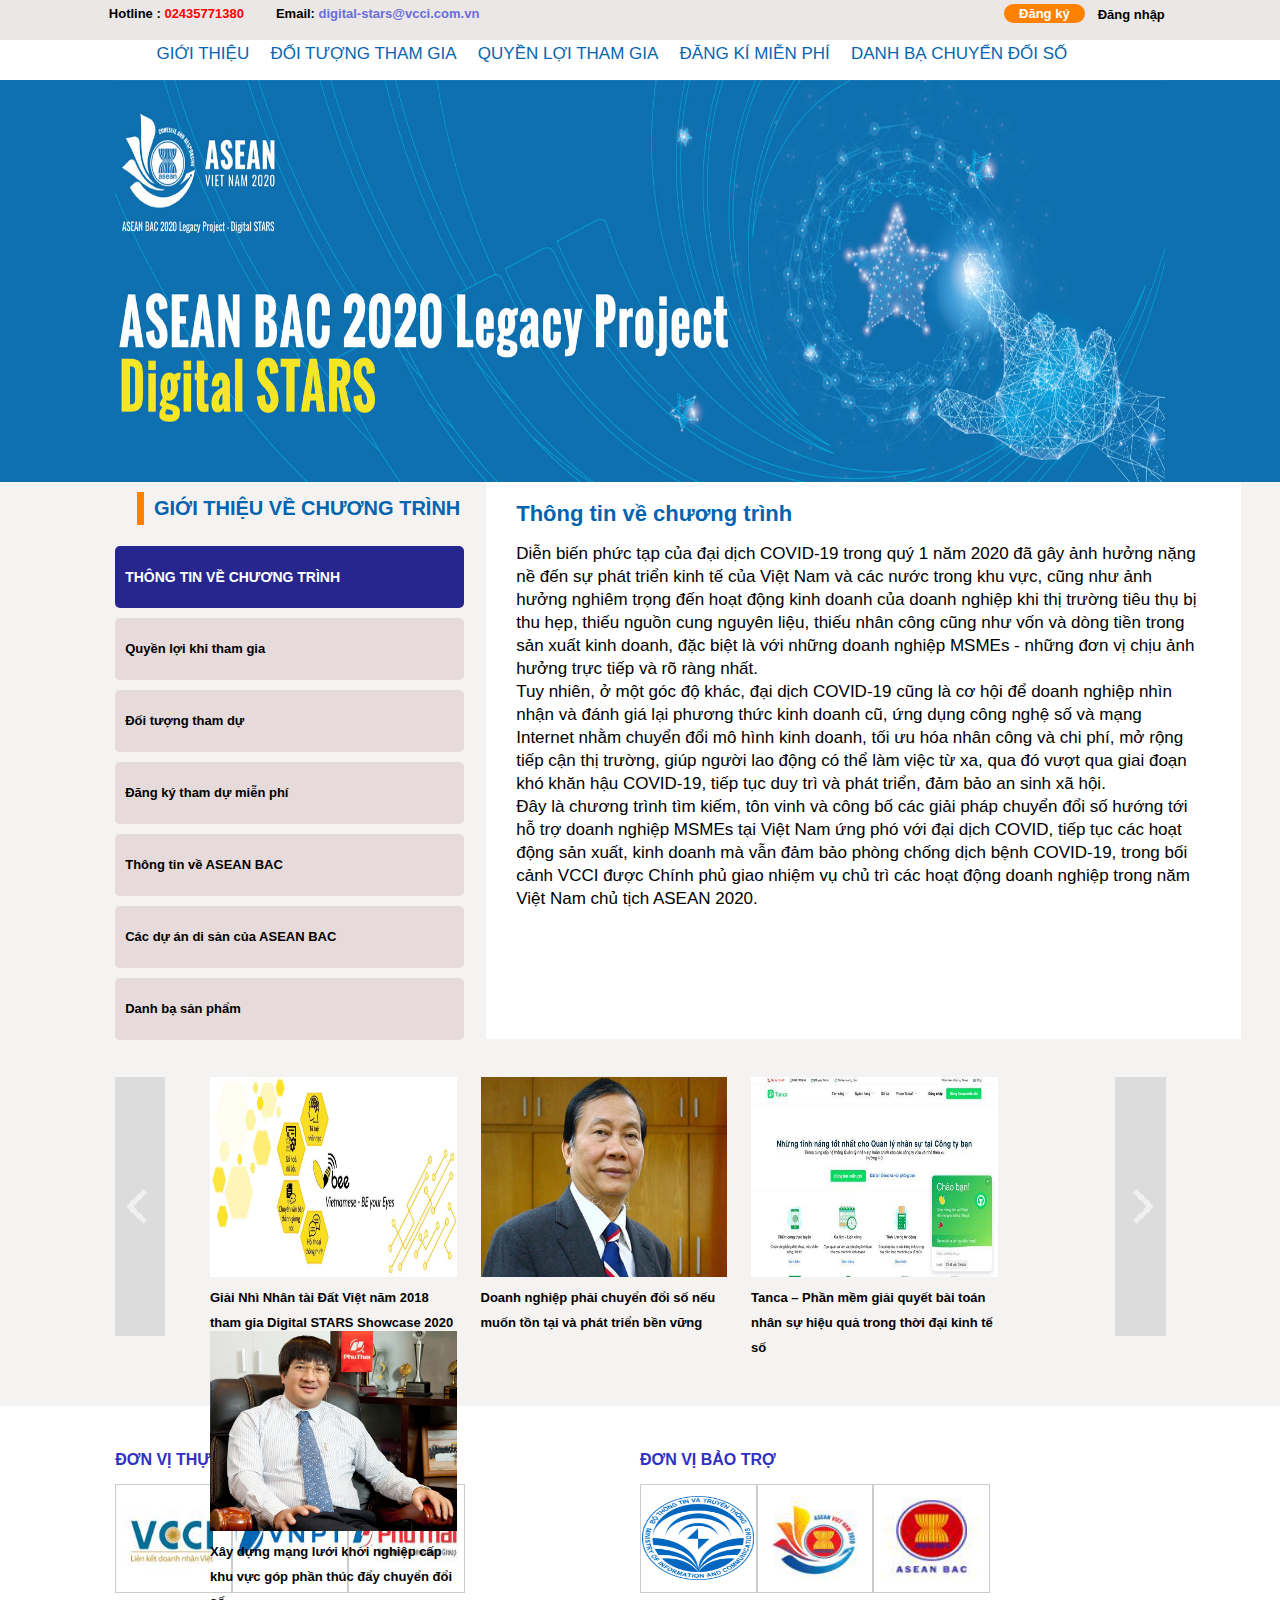
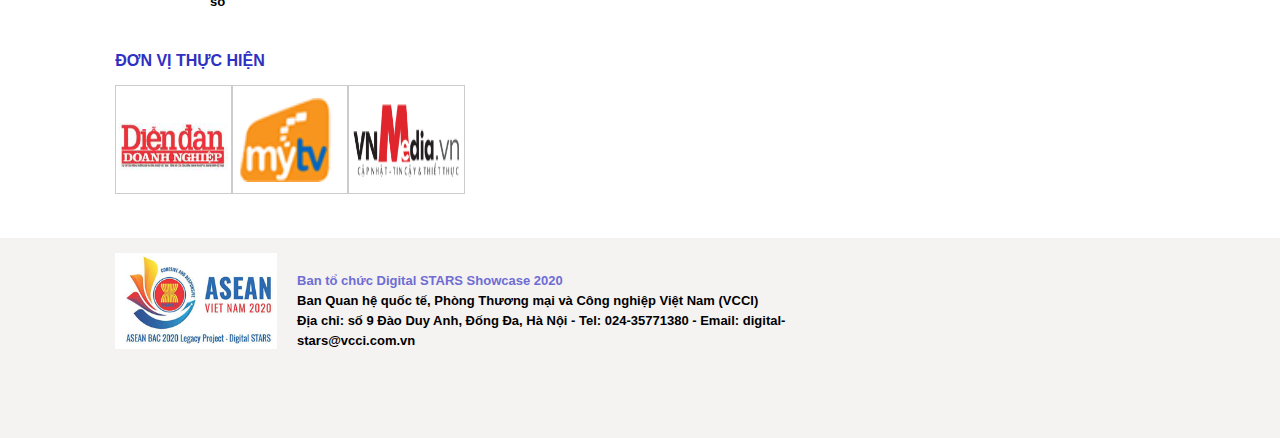
<file: digital/pages/index.html>
<!DOCTYPE html>
<html lang="en">
<head>
    <meta charset="UTF-8">
    <meta name="viewport" content="width=device-width, initial-scale=1.0">
    <link rel="stylesheet" href="../css/index.css">
    <link rel="stylesheet" href="https://use.fontawesome.com/releases/v5.1.1/css/all.css" integrity="sha384-O8whS3fhG2OnA5Kas0Y9l3cfpmYjapjI0E4theH4iuMD+pLhbf6JI0jIMfYcK3yZ" crossorigin="anonymous">
    <script
        src="https://code.jquery.com/jquery-3.5.1.js"
        integrity="sha256-QWo7LDvxbWT2tbbQ97B53yJnYU3WhH/C8ycbRAkjPDc="
        crossorigin="anonymous"></script>
        <script
        src="https://code.jquery.com/jquery-1.12.4.js"
        integrity="sha256-Qw82+bXyGq6MydymqBxNPYTaUXXq7c8v3CwiYwLLNXU="
        crossorigin="anonymous"></script>
    <title>Document</title>
</head>
<body>
        <div class="lienhe">
            <div class="hotline">Hotline : <span>02435771380</span> </div>
            <div class="email">Email: <span>digital-stars@vcci.com.vn</span></div>
            <div class="login">Đăng nhập</div>
            <a class="registration" href="#">Đăng ký</a>
        </div>
        
        <div class="menu-top">
            <a href="index.html" class="icon"><i class="fas fa-home"></i></a>
            <a href="gt.html" class="gt">Giới thiệu</a>
            <a href="dttg.html" class="dttg">Đối tượng tham gia</a>
            <a href="qlktg.html" class="qltg">Quyền lợi tham gia</a>
            <a href="dkmp.html" class="dkmp">Đăng kí miễn phí</a>
            <a href="index.html" class="dbcds">Danh bạ chuyển đổi số</a>
        </div>

        <div class="slide-anh"  >
            <img name = "slide"  src="../images/banner1.jpg" alt="banner">
        </div>
        <div class="gtvct">
            <div class="gtvct-title"><h1>Giới thiệu về chương trình</h1></div>
            <ul >
                <li class="ttvct active">Thông tin về chương trình</li>
                <li class="qlktg">Quyền lợi khi tham gia</li>
                <li class="dttg">Đối tượng tham dự</li>
                <li class="dktdmp">Đăng ký tham dự miễn phí</li>
                <li class="ttvab">Thông tin về ASEAN BAC</li>
                <li class="cdadscab">Các dự án di sản của ASEAN BAC</li>
                <a href="index.html"><li>Danh bạ sản phẩm</li> </a>
            </ul>
            <div class="gtvct-content ">
                <div class="ttvct active ">
                        <h3>Thông tin về chương trình</h3>
                        <p>Diễn biến phức tạp của đại dịch COVID-19 trong quý 1 năm 2020 đã gây ảnh hưởng nặng nề đến sự phát triển kinh tế của Việt Nam và các nước trong khu vực, cũng như ảnh hưởng nghiêm trọng đến hoạt động kinh doanh của doanh nghiệp khi thị trường tiêu thụ bị thu hẹp, thiếu nguồn cung nguyên liệu, thiếu nhân công cũng như vốn và dòng tiền trong sản xuất kinh doanh, đặc biệt là với những doanh nghiệp MSMEs - những đơn vị chịu ảnh hưởng trực tiếp và rõ ràng nhất. 
                            <br> 
                            Tuy nhiên, ở một góc độ khác, đại dịch COVID-19 cũng là cơ hội để doanh nghiệp nhìn nhận và đánh giá lại phương thức kinh doanh cũ, ứng dụng công nghệ số và mạng Internet nhằm chuyển đổi mô hình kinh doanh, tối ưu hóa nhân công và chi phí, mở rộng tiếp cận thị trường, giúp người lao động có thể làm việc từ xa, qua đó vượt qua giai đoạn khó khăn hậu COVID-19, tiếp tục duy trì và phát triển, đảm bảo an sinh xã hội. 
                            <br>
                            Đây là chương trình tìm kiếm, tôn vinh và công bố  các giải pháp chuyển đổi số hướng tới hỗ trợ doanh nghiệp MSMEs tại Việt Nam ứng phó với đại dịch COVID, tiếp tục các hoạt động sản xuất, kinh doanh mà vẫn đảm bảo phòng chống dịch bệnh COVID-19, trong bối cảnh VCCI được Chính phủ giao nhiệm vụ chủ trì các hoạt động doanh nghiệp trong năm Việt Nam chủ tịch ASEAN 2020.
                        </p>
                    </div>
                <div class="qlktg ">
                    <h3>Quyền lợi khi tham gia</h3>
                    <p> -    Được ghi nhận vào Danh bạ các giải pháp tiềm năng về chuyển đối số trong việc giúp thuận lợi hóa và thúc đẩy sản xuất, kinh doanh trong bối cảnh đại dịch COVID-19, đại diện cho Việt Nam. <br> 
                        -    Cơ hội quảng bá rộng rãi sản phẩm dịch vụ của mình tới các doanh nghiệp MSMEs trong ASEAN thông qua Cổng thông tin Mạng lưới khởi nghiệp công nghệ số ASEAN, một cấu phần của dự án Digital STARS.<br>
                        -    Khẳng định vị thế, uy tín của doanh nghiệp Việt Nam và tăng cường hội nhập khu vực, mở rộng kết nối tới các nhà đầu tư, đối tác hợp tác thông qua mạng lưới doanh nghiệp rộng lớn của các thành viên ASEAN BAC trong khu vực.<br>
                        -    10 doanh nghiệp khởi nghiệp sáng tạo sẽ được giới thiệu giải pháp của mình tại Diễn đàn khởi nghiệp ASEAN được tổ chức vào ngày 16 tháng 10 năm 2020 tại Hà Nội, được nhận chứng nhận của Phòng Thương mại và Công nghiệp Việt Nam. <br>
                        -    Có cơ hội giao lưu, trao đổi kinh nghiệm, mô hình kinh doanh từ các doanh nghiệp lớn, doanh nghiệp khởi nghiệp sáng tạo đồng hành tại Diễn đàn để tiếp tục hoàn thiện sản phẩm của mình. <br>
                        -    Doanh nghiệp sẽ được quảng bá thương hiệu, hình ảnh, sản phẩm dịch vụ thông qua các hoạt động truyền thông của Chương trình Digital STARS Showcase 2020. 
                    </p>
                </div>
                <div class="dttg">
                    <h3>Đối tượng tham dự</h3>
                    <p>Các doanh nghiệp, tổ chức hoạt động tại Việt Nam, cung cấp:<br> 
                        -    Các giải pháp về chuyển đổi số đã đưa ra thị trường Việt Nam.<br>                      
                        -    Sản phẩm/dịch vụ có tính hữu dụng cao, có tính đổi mới và sáng tạo, và tiềm năng tăng trưởng, ưu tiên các sản phẩm có khả năng mở rộng thị trường sang các nước ASEAN và quốc tế. <br>
                        -    Ưu tiên các giải pháp ứng dụng công nghệ trong phòng chống dịch COVID-19 như: Quản trị doanh nghiệp, Quản lý nhân lực & tuyển dụng, Tài chính & kế toán, Tiếp thị, bán hàng và chăm sóc khách hàng, Kho vận và hậu cần, Giao tiếp - Đào tạo từ xa, Y tế & sức khỏe… <br>
                        -    Ưu tiên các giải pháp đã từng đạt các giải thưởng trong và ngoài nước. <br><br>
                        Ban cố vấn của Chương trình là các chuyên gia về chuyển đổi số, khởi nghiệp đổi mới sáng tạo sẽ lựa chọn và vinh danh top 10 giải pháp chuyển đổi số của nhóm doanh nghiệp khởi nghiệp sáng tạo và công bố Danh bạ trực tuyến các giải pháp chuyển đổi số Việt Nam – Digital STARS Showcase tại Diễn đàn khởi nghiệp ASEAN vào ngày 16 tháng 10/2020 tại Hà Nội với sự tham gia và chứng kiến của cộng đồng doanh nghiệp trong và ngoài nước.
                    </p>
                </div>
                <div class="dktdmp">
                    <h3>Đăng ký tham dự miễn phí</h3>
                    <p>-    Doanh nghiệp đăng ký tham dự HOÀN TOÀN MIỄN PHÍ tại Cổng thông tin Mạng lưới khởi nghiệp công nghệ số ASEAN (www.digital-stars.vn).<br> 
                        -    Các doanh nghiệp không bị giới hạn việc việc đăng ký số lượng giải pháp, Ban tổ chức sẽ lựa chọn các giải pháp tiềm năng để đưa vào Danh bạ trực tuyến các giải pháp chuyển đổi số tại Việt Nam – Digital STARS Showcase 2020 dựa trên đánh giá hồ sơ.<br>             
                        -    Top 10 doanh nghiệp cung cấp giải pháp chuyển đổi số thuộc nhóm khởi nghiệp đổi mới sáng tạo sẽ được lựa chọn đánh giá bởi Ban cố vấn của Chương trình và sẽ giới thiệu sản phẩm/dịch vụ của mình tại Diễn đàn khởi nghiệp ASEAN về công nghệ số, tháng 10/2020. Hạn chót nộp đơn đăng ký là ngày 25/09/2020. 
                    </p>
                </div>
                <div class="ttvab">
                    <h3>Thông tin về ASEAN BAC</h3>
                    <p> Hội đồng tư vấn kinh doanh ASEAN (ASEAN BAC), là tổ chức đại diện cho tiếng nói của doanh nghiệp khuyến nghị lên Lãnh đạo các nước ASEAN nhằm hướng tới xây dựng môi trường kinh doanh hấp dẫn và minh bạch hơn trong khu vực. <br>
                        ASEAN BAC được Lãnh đạo ASEAN thành lập từ năm 2001 với sự tham gia của các doanh nghiệp lớn và có sức ảnh hưởng của ASEAN. Hằng năm, ASEAN BAC tổ chức nhiều hội nghị, hội thảo, đối thoại, diễn đàn quốc tế, hội nghị thượng đỉnh nhằm cung cấp phản hồi của doanh nghiệp với quan chức chính phủ, và báo cáo trực tiếp lên Lãnh đạo ASEAN tại Hội nghị Cấp cao ASEAN. <br>
                        Hiện nay, Phó Chủ tịch Phòng Thương mại và Công nghiệp Việt Nam, Tiến sỹ Đoàn Duy Khương là chủ tịch của ASEAN BAC Việt Nam, đồng thời là Chủ tịch ASEAN BAC 2020, cùng với Bà Nguyễn Thị Nga, Chủ tịch tập đoàn BRG và ông Phạm Đình Đoàn, Chủ tịch tập đoàn Phú Thái là thành viên của ASEAN BAC Việt Nam. 
                    </p>
                </div>
                <div class="cdadscab">
                    <h3>Các dự án di sản của ASEAN BAC</h3>
                    <p> Dự án di sản của ASEAN BAC là một trong những hoạt động thường niên quan trọng của Hội đồng, được triển khai bởi ASEAN BAC nước Chủ tịch ASEAN, khởi đầu từ năm 2015 với dự án Giải pháp Fintech ASEAN (AFIS) của ASEAN BAC Malaysia, Trung tâm vận chuyển hàng đa phương thức (Laos Connect) của ASEAN BAC Lào; Mạng lưới cố vấn khởi nghiệp ASEAN (AMEN) của ASEAN BAC Philiipines, dự án về Thành phố thông minh (SG Connect) của ASEAN BAC Singapore năm 2018, dự án Phát triển nguồn nhân lực 4.0 (AHEAD) và Kết nối thương mại/thanh toán kỹ thuật số trong khu vực do ASEAN BAC Thái Lan chủ trì từ năm 2019. <br>
                        
                        <img src="../images/disan.jpg" style="margin-left: 173px; width:470px;" alt="di san"> <br>

                        Với chủ đề năm 2020 là  “ASEAN số vì sự phát triển bền vững” nhấn mạnh đến sự phát triển của kinh tế số trong khu vực gắn kết với phát triển xã hội: bền vững và bao trùm, ASEAN BAC Việt Nam, VCCI, phối hợp cùng với Tập đoàn bưu chính Viễn thông Việt Nam (VNPT) triển khai dự án di sản Mạng lưới khởi nghiệp ASEAN công nghệ số - Digital STARS 2020, nhằm tạo dựng một mạng lưới kết nối các doanh nghiệp khởi nghiệp công nghệ trong khu vực, đẩy mạnh giao lưu, học tập kinh nghiệm về khởi nghiệp đổi mới sáng tạo, đồng thời thúc đẩy quá trình chuyển đổi số, đặc biệt với các doanh nghiệp nhỏ và siêu nhỏ - MSME, động lực phát triển kinh tế trong ASEAN. <br>
                        Tập trung triển khai tại Việt Nam vào năm 2020 khi Việt Nam là Chủ tịch ASEAN, dự kiến Dự án di sản của ASEAN BAC Việt Nam - Digital STARS sẽ được các nước ASEAN hỗ trợ tiếp tục triển khai tại các nước trong khu vực vào các nhiệm kỳ Chủ tịch sau đó.
                    </p>
                </div>
        

            </div>
        </div>
        <div class="slide-news">
            <div class="prev"><img src="../images/prev.gif" alt=""></div>
                <div class="news hien">
                        <div  class="news3">
                            <a href="https://digital-stars.vn/tin-tuc/202009/giai-nhi-nhan-tai-dat-viet-nam-2018-tham-gia-digital-stars-showcase-2020-bf43a07/"><img src="../images/nhantaidatviet.jpg" alt="Giải Nhì Nhân tài Đất Việt năm 2018 tham gia Digital STARS Showcase 2020"></a>
                            <a href="https://digital-stars.vn/tin-tuc/202009/giai-nhi-nhan-tai-dat-viet-nam-2018-tham-gia-digital-stars-showcase-2020-bf43a07/">Giải Nhì Nhân tài Đất Việt năm 2018 tham gia Digital STARS Showcase 2020</a>
                        </div>
                        <div  class="news3">
                            <a href="https://digital-stars.vn/tin-tuc/202009/doanh-nghiep-phai-chuyen-doi-so-neu-muon-ton-tai-va-phat-trien-ben-vung-6e839ee/"><img src="../images/doanhnghiep.jpg" alt=" Doanh nghiệp phải chuyển đổi số nếu muốn tồn tại và phát triển bền vững"></a>
                            <a href="https://digital-stars.vn/tin-tuc/202009/doanh-nghiep-phai-chuyen-doi-so-neu-muon-ton-tai-va-phat-trien-ben-vung-6e839ee/"> Doanh nghiệp phải chuyển đổi số nếu muốn tồn tại và phát triển bền vững</a>
                        
                        </div>
                        <div class="news3">
                            <a href="https://digital-stars.vn/tin-tuc/202009/tanca-phan-mem-giai-quyet-bai-toan-nhan-su-hieu-qua-trong-thoi-dai-kinh-te-so-cc43998/"><img src="../images/tanca.jpg" alt=" Tanca – Phần mềm giải quyết bài toán nhân sự hiệu quả trong thời đại kinh tế số"></a>
                            <a href="https://digital-stars.vn/tin-tuc/202009/tanca-phan-mem-giai-quyet-bai-toan-nhan-su-hieu-qua-trong-thoi-dai-kinh-te-so-cc43998/"> Tanca – Phần mềm giải quyết bài toán nhân sự hiệu quả trong thời đại kinh tế số</a>
                        
                        </div>
                        <div class="news3">
                            <a href="https://digital-starsvntin-tuc202009xay-dung-mang-luoi-khoi-nghiep-cap-khu-vuc-gop-phan-thuc-day-chuyen-doi-so-e193984/"><img src="../images/phamdinhdoan.jpg" alt="Xây dựng mạng lưới khởi nghiệp cấp khu vực góp phần thúc đẩy chuyển đổi số"></a>
                            <a href="https://digital-stars.vn/tin-tuc/202009/xay-dung-mang-luoi-khoi-nghiep-cap-khu-vuc-gop-phan-thuc-day-chuyen-doi-so-e193984/"> Xây dựng mạng lưới khởi nghiệp cấp khu vực góp phần thúc đẩy chuyển đổi số</a>
                        
                        </div>
                </div>
                <div class="news" >
                    <div  class="news4">
                        <a href="https://digital-stars.vn/tin-tuc/202008/ket-noi-doanh-nghiep-vi-mot-asean-phat-trien-44a0315/"><img src="../images/ketnoidoanhnghiep.jpg" alt="Kết nối doanh nghiệp vì một Asean phát triển"></a>
                        <a href="https://digital-stars.vn/tin-tuc/202008/ket-noi-doanh-nghiep-vi-mot-asean-phat-trien-44a0315/">Kết nối doanh nghiệp vì một Asean phát triển</a>
                    </div>
                    <div  class="news4">
                        <a href="https://digital-stars.vn/tin-tuc/202008/thu-tuong-ngay-truoc-mat-chung-ta-can-bat-tay-trien-khai-ke-hoach-phuc-hoi-26402f4/"><img src="../images/thutuong.jfif" alt=" Thủ tướng: Ngay trước mắt, chúng ta cần bắt tay triển khai kế hoạch phục hồi"></a>
                        <a href="https://digital-stars.vn/tin-tuc/202008/thu-tuong-ngay-truoc-mat-chung-ta-can-bat-tay-trien-khai-ke-hoach-phuc-hoi-26402f4/"> Thủ tướng: Ngay trước mắt, chúng ta cần bắt tay triển khai kế hoạch phục hồi</a>
                    
                    </div>
                    <div class="news4">
                        <a href="https://digital-stars.vn/tin-tuc/202008/hoi-nghi-tham-van-truc-tuyen-cua-bo-truong-kinh-te-asean-voi-hoi-dong-tu-van-kinh-doanh-asean-asean-bac-bed02e1/"><img src="../images/hoinghitructuyen.jpg" alt=" THội nghị tham vấn trực tuyến của Bộ trưởng Kinh tế ASEAN với Hội đồng tư vấn kinh doanh ASEAN (ASEAN BAC)"></a>
                        <a href="https://digital-stars.vn/tin-tuc/202008/hoi-nghi-tham-van-truc-tuyen-cua-bo-truong-kinh-te-asean-voi-hoi-dong-tu-van-kinh-doanh-asean-asean-bac-bed02e1/"> Hội nghị tham vấn trực tuyến của Bộ trưởng Kinh tế ASEAN với Hội đồng tư vấn kinh doanh ASEAN (ASEAN BAC)</a>
                    
                    </div>
                    <div class="news4">
                        <a href="https://digital-stars.vn/tin-tuc/202008/chinh-thuc-cong-bo-giai-thuong-asean-business-awards-2020-ton-vinh-nhung-doanh-nghiep-xuat-sac-nhat-dong-nam-a-4bb02a3/"><img src="../images/tonvinhdoanhnghiep.jpg" alt=" Chính thức công bố giải thưởng ASEAN BUSINESS AWARDS 2020 tôn vinh những doanh nghiệp xuất sắc nhất đông nam á"></a>
                        <a href="https://digital-stars.vn/tin-tuc/202008/chinh-thuc-cong-bo-giai-thuong-asean-business-awards-2020-ton-vinh-nhung-doanh-nghiep-xuat-sac-nhat-dong-nam-a-4bb02a3/"> Chính thức công bố giải thưởng ASEAN BUSINESS AWARDS 2020 tôn vinh những doanh nghiệp xuất sắc nhất đông nam á</a>
                    
                    </div>
            </div>
            
                <div  class="next"><img src="../images/next.gif" alt=""></div>
                
                
        </div>
        <div class="banner1">
            <div class="dvth">
                <h4>Đơn vị thực hiện</h4>
                <div class="dvth-logo">
                    <a href="#" class="logo">
                        <img src="../images/lienketdoanhnhanviet.gif" alt="">
                    </a>
                    <a href="#" class="logo">
                        <img src="../images/vnpt.gif" alt="">
                    </a>
                    <a href="#" class="logo">
                        <img src="../images/phuthai.gif" alt="">
                    </a>
                </div>
            </div>
            <div class="dvbt">
                <h4>Đơn vị bảo trợ</h4>
                <div class="dvth-logo">
                    <a href="#" class="logo">
                        <img src="../images/bothongtinvatruyenthong.jpg" alt="">
                    </a>
                    <a href="#" class="logo">
                        <img src="../images/aseanvietnam.gif" alt="">
                    </a>
                    <a href="#" class="logo">
                        <img src="../images/aseanbac.gif" alt="">
                    </a>
                </div>
            </div>
        </div>
        <div class="bttt">
            <h4>Đơn vị thực hiện</h4>
            <div class="bttt-logo">
                <a href="#" class="logo">
                    <img src="../images/diendan.gif" alt="">
                </a>
                <a href="#" class="logo">
                    <img src="../images/mytv.png" alt="">
                </a>
                <a href="#" class="logo">
                    <img src="../images/vnmedia.png" alt="">
                </a>
            </div>
        </div>
        <div class="bottom">
            <a href="#" class="logo">
                <img src="../images/logo-asean.jpg" alt="">
            </a>
            <div class="info">
                <p>Ban tổ chức Digital STARS Showcase 2020</p>
                <span>Ban Quan hệ quốc tế, Phòng Thương mại và Công nghiệp Việt Nam (VCCI)
                <br> Địa chỉ: số 9 Đào Duy Anh, Đống Đa, Hà Nội - Tel: 024-35771380 - Email: digital-stars@vcci.com.vn</span>
            </div>
            <div class="three-icon">
                <a href="https://www.facebook.com/aseandigitalstars"><i class="fab fa-facebook-square"></i></a>
                <a href="#"><i class="fab fa-twitter-square"></i></a>
                <a href="#"><i class="fab fa-linkedin-in"></i></a>
            </div>
        </div>
        <div class="modal">
            
            <div class="dang-nhap">
                <div class="top">
                    <h1>Đăng nhập / Đăng ký </h1>
                    <div class="exit"><i class="fas fa-times"></i></div>
                </div>
                <div class="tab1"><h4>Đăng nhập</h4></div>
                <div class="tab2">
                    <div class="node"><h4>Đăng ký</h4></div>
                </div>
                <div class="mst"><h5>Mã số thuế*</h5>
                    <input type="number" min="0" class="form-control" id="email1" name="email1" placeholder="Nhập mã số thuế doanh nghiệp" required="">
                </div>
                <div class="mk"><h5>Mật khẩu*</h5>
                    <input type="password" class="form-control" id="inputPassword1" name="inputPassword1" placeholder="Mật khẩu" required="">
                </div>
                <div class="login-remember">
                    <div class="login-node">Đăng nhập</div>
                    <div class="quenmk">Quên mật khẩu?</div>
                </div>   
            </div>  
           
                <div class="dang-ky">
                    <div class="top">
                        <h1>Đăng nhập / Đăng ký </h1>
                        <div class="exit"><i class="fas fa-times"></i></div>
                    </div>
                    <div class="tab1"><h4>Đăng ký</h4></div>
                    <div class="tab2">
                        <div class="node"><h4>Đăng nhập</h4></div>
                    </div>
                    <div class="mst"><h5>Mã số thuế*</h5>
                        <input type="number" min="0" class="form-control input-email" id="email1" name="email1" placeholder="Nhập mã số thuế doanh nghiệp" required="">
                    </div>
                    <div class="mk"><h5>Mật khẩu*</h5>
                        <input type="password" class="form-control" id="inputPassword1" name="inputPassword1" placeholder="Mật khẩu" required="">
                    </div>
                    <div class="login-remember">
                        <div class="login-node">Đăng ký</div>
                    </div>   
                </div>  
        </div>
        <script src="../js/index.js"></script>
      
</body>
</html>
</file>
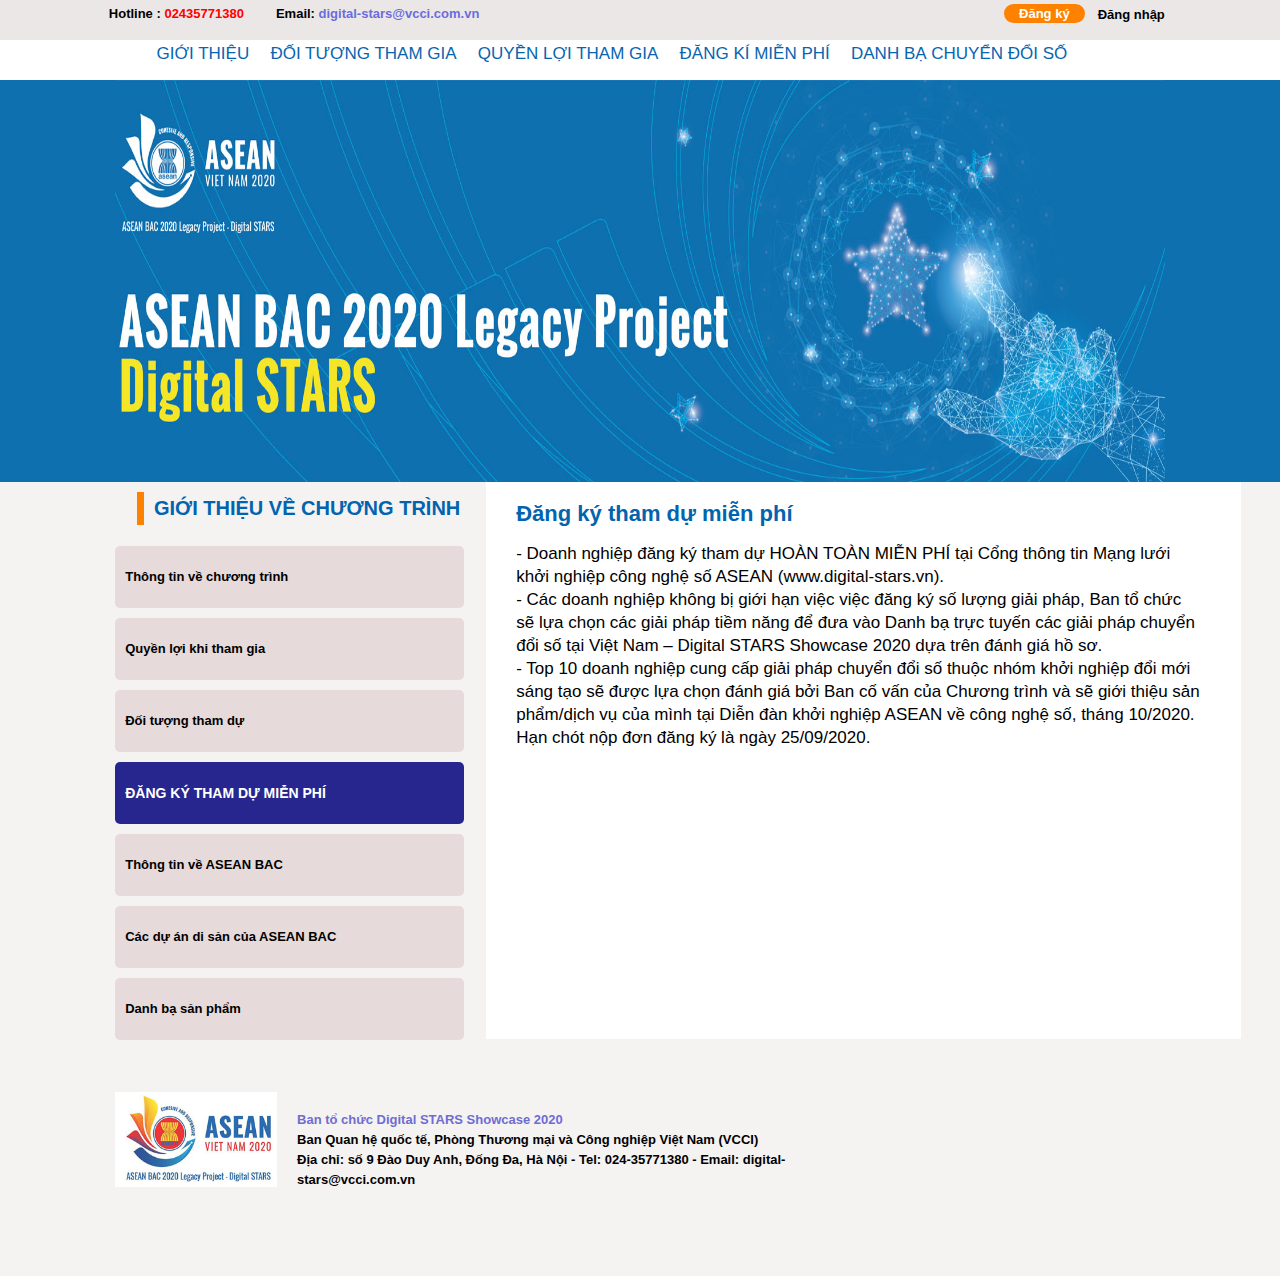
<file: digital/pages/dkmp.html>
<!DOCTYPE html>
<html lang="en">
<head>
    <meta charset="UTF-8">
    <meta name="viewport" content="width=device-width, initial-scale=1.0">
    <link rel="stylesheet" href="../css/index.css">
    <link rel="stylesheet" href="https://use.fontawesome.com/releases/v5.1.1/css/all.css" integrity="sha384-O8whS3fhG2OnA5Kas0Y9l3cfpmYjapjI0E4theH4iuMD+pLhbf6JI0jIMfYcK3yZ" crossorigin="anonymous">
    <script
        src="https://code.jquery.com/jquery-3.5.1.js"
        integrity="sha256-QWo7LDvxbWT2tbbQ97B53yJnYU3WhH/C8ycbRAkjPDc="
        crossorigin="anonymous"></script>
    <title>Document</title>
</head>
<body>
        <div class="lienhe">
            <div class="hotline">Hotline : <span>02435771380</span> </div>
            <div class="email">Email: <span>digital-stars@vcci.com.vn</span></div>
            <div class="login">Đăng nhập</div>
            <a class="registration" href="#">Đăng ký</a>
        </div>
        
        <div class="menu-top">
            <a href="index.html" class="icon"><i class="fas fa-home"></i></a>
            <a href="gt.html" class="gt">Giới thiệu</a>
            <a href="dttg.html" class="dttg">Đối tượng tham gia</a>
            <a href="qlktg.html" class="qltg">Quyền lợi tham gia</a>
            <a href="dkmp.html" class="dkmp">Đăng kí miễn phí</a>
            <a href="dkmp.html" class="dbcds">Danh bạ chuyển đổi số</a>
        </div>

        <div class="slide-anh"  >
            <img name = "slide"  src="../images/banner1.jpg" alt="banner">
        </div>
        <div class="gtvct">
            <div class="gtvct-title"><h1>Giới thiệu về chương trình</h1></div>
            <ul >
                <li class="ttvct ">Thông tin về chương trình</li>
                <li class="qlktg">Quyền lợi khi tham gia</li>
                <li class="dttg">Đối tượng tham dự</li>
                <li class="dktdmp active">Đăng ký tham dự miễn phí</li>
                <li class="ttvab">Thông tin về ASEAN BAC</li>
                <li class="cdadscab">Các dự án di sản của ASEAN BAC</li>
                <a href="dkmp.html"><li>Danh bạ sản phẩm</li> </a>
            </ul>
            <div class="gtvct-content ">
                <div class="ttvct  ">
                        <h3>Thông tin về chương trình</h3>
                        <p>Diễn biến phức tạp của đại dịch COVID-19 trong quý 1 năm 2020 đã gây ảnh hưởng nặng nề đến sự phát triển kinh tế của Việt Nam và các nước trong khu vực, cũng như ảnh hưởng nghiêm trọng đến hoạt động kinh doanh của doanh nghiệp khi thị trường tiêu thụ bị thu hẹp, thiếu nguồn cung nguyên liệu, thiếu nhân công cũng như vốn và dòng tiền trong sản xuất kinh doanh, đặc biệt là với những doanh nghiệp MSMEs - những đơn vị chịu ảnh hưởng trực tiếp và rõ ràng nhất. 
                            <br> 
                            Tuy nhiên, ở một góc độ khác, đại dịch COVID-19 cũng là cơ hội để doanh nghiệp nhìn nhận và đánh giá lại phương thức kinh doanh cũ, ứng dụng công nghệ số và mạng Internet nhằm chuyển đổi mô hình kinh doanh, tối ưu hóa nhân công và chi phí, mở rộng tiếp cận thị trường, giúp người lao động có thể làm việc từ xa, qua đó vượt qua giai đoạn khó khăn hậu COVID-19, tiếp tục duy trì và phát triển, đảm bảo an sinh xã hội. 
                            <br>
                            Đây là chương trình tìm kiếm, tôn vinh và công bố  các giải pháp chuyển đổi số hướng tới hỗ trợ doanh nghiệp MSMEs tại Việt Nam ứng phó với đại dịch COVID, tiếp tục các hoạt động sản xuất, kinh doanh mà vẫn đảm bảo phòng chống dịch bệnh COVID-19, trong bối cảnh VCCI được Chính phủ giao nhiệm vụ chủ trì các hoạt động doanh nghiệp trong năm Việt Nam chủ tịch ASEAN 2020.
                        </p>
                    </div>
                <div class="qlktg ">
                    <h3>Quyền lợi khi tham gia</h3>
                    <p> -    Được ghi nhận vào Danh bạ các giải pháp tiềm năng về chuyển đối số trong việc giúp thuận lợi hóa và thúc đẩy sản xuất, kinh doanh trong bối cảnh đại dịch COVID-19, đại diện cho Việt Nam. <br> 
                        -    Cơ hội quảng bá rộng rãi sản phẩm dịch vụ của mình tới các doanh nghiệp MSMEs trong ASEAN thông qua Cổng thông tin Mạng lưới khởi nghiệp công nghệ số ASEAN, một cấu phần của dự án Digital STARS.<br>
                        -    Khẳng định vị thế, uy tín của doanh nghiệp Việt Nam và tăng cường hội nhập khu vực, mở rộng kết nối tới các nhà đầu tư, đối tác hợp tác thông qua mạng lưới doanh nghiệp rộng lớn của các thành viên ASEAN BAC trong khu vực.<br>
                        -    10 doanh nghiệp khởi nghiệp sáng tạo sẽ được giới thiệu giải pháp của mình tại Diễn đàn khởi nghiệp ASEAN được tổ chức vào ngày 16 tháng 10 năm 2020 tại Hà Nội, được nhận chứng nhận của Phòng Thương mại và Công nghiệp Việt Nam. <br>
                        -    Có cơ hội giao lưu, trao đổi kinh nghiệm, mô hình kinh doanh từ các doanh nghiệp lớn, doanh nghiệp khởi nghiệp sáng tạo đồng hành tại Diễn đàn để tiếp tục hoàn thiện sản phẩm của mình. <br>
                        -    Doanh nghiệp sẽ được quảng bá thương hiệu, hình ảnh, sản phẩm dịch vụ thông qua các hoạt động truyền thông của Chương trình Digital STARS Showcase 2020. 
                    </p>
                </div>
                <div class="dttg">
                    <h3>Đối tượng tham dự</h3>
                    <p>Các doanh nghiệp, tổ chức hoạt động tại Việt Nam, cung cấp:<br> 
                        -    Các giải pháp về chuyển đổi số đã đưa ra thị trường Việt Nam.<br>                      
                        -    Sản phẩm/dịch vụ có tính hữu dụng cao, có tính đổi mới và sáng tạo, và tiềm năng tăng trưởng, ưu tiên các sản phẩm có khả năng mở rộng thị trường sang các nước ASEAN và quốc tế. <br>
                        -    Ưu tiên các giải pháp ứng dụng công nghệ trong phòng chống dịch COVID-19 như: Quản trị doanh nghiệp, Quản lý nhân lực & tuyển dụng, Tài chính & kế toán, Tiếp thị, bán hàng và chăm sóc khách hàng, Kho vận và hậu cần, Giao tiếp - Đào tạo từ xa, Y tế & sức khỏe… <br>
                        -    Ưu tiên các giải pháp đã từng đạt các giải thưởng trong và ngoài nước. <br><br>
                        Ban cố vấn của Chương trình là các chuyên gia về chuyển đổi số, khởi nghiệp đổi mới sáng tạo sẽ lựa chọn và vinh danh top 10 giải pháp chuyển đổi số của nhóm doanh nghiệp khởi nghiệp sáng tạo và công bố Danh bạ trực tuyến các giải pháp chuyển đổi số Việt Nam – Digital STARS Showcase tại Diễn đàn khởi nghiệp ASEAN vào ngày 16 tháng 10/2020 tại Hà Nội với sự tham gia và chứng kiến của cộng đồng doanh nghiệp trong và ngoài nước.
                    </p>
                </div>
                <div class="dktdmp active">
                    <h3>Đăng ký tham dự miễn phí</h3>
                    <p>-    Doanh nghiệp đăng ký tham dự HOÀN TOÀN MIỄN PHÍ tại Cổng thông tin Mạng lưới khởi nghiệp công nghệ số ASEAN (www.digital-stars.vn).<br> 
                        -    Các doanh nghiệp không bị giới hạn việc việc đăng ký số lượng giải pháp, Ban tổ chức sẽ lựa chọn các giải pháp tiềm năng để đưa vào Danh bạ trực tuyến các giải pháp chuyển đổi số tại Việt Nam – Digital STARS Showcase 2020 dựa trên đánh giá hồ sơ.<br>             
                        -    Top 10 doanh nghiệp cung cấp giải pháp chuyển đổi số thuộc nhóm khởi nghiệp đổi mới sáng tạo sẽ được lựa chọn đánh giá bởi Ban cố vấn của Chương trình và sẽ giới thiệu sản phẩm/dịch vụ của mình tại Diễn đàn khởi nghiệp ASEAN về công nghệ số, tháng 10/2020. Hạn chót nộp đơn đăng ký là ngày 25/09/2020. 
                    </p>
                </div>
                <div class="ttvab">
                    <h3>Thông tin về ASEAN BAC</h3>
                    <p> Hội đồng tư vấn kinh doanh ASEAN (ASEAN BAC), là tổ chức đại diện cho tiếng nói của doanh nghiệp khuyến nghị lên Lãnh đạo các nước ASEAN nhằm hướng tới xây dựng môi trường kinh doanh hấp dẫn và minh bạch hơn trong khu vực. <br>
                        ASEAN BAC được Lãnh đạo ASEAN thành lập từ năm 2001 với sự tham gia của các doanh nghiệp lớn và có sức ảnh hưởng của ASEAN. Hằng năm, ASEAN BAC tổ chức nhiều hội nghị, hội thảo, đối thoại, diễn đàn quốc tế, hội nghị thượng đỉnh nhằm cung cấp phản hồi của doanh nghiệp với quan chức chính phủ, và báo cáo trực tiếp lên Lãnh đạo ASEAN tại Hội nghị Cấp cao ASEAN. <br>
                        Hiện nay, Phó Chủ tịch Phòng Thương mại và Công nghiệp Việt Nam, Tiến sỹ Đoàn Duy Khương là chủ tịch của ASEAN BAC Việt Nam, đồng thời là Chủ tịch ASEAN BAC 2020, cùng với Bà Nguyễn Thị Nga, Chủ tịch tập đoàn BRG và ông Phạm Đình Đoàn, Chủ tịch tập đoàn Phú Thái là thành viên của ASEAN BAC Việt Nam. 
                    </p>
                </div>
                <div class="cdadscab">
                    <h3>Các dự án di sản của ASEAN BAC</h3>
                    <p> Dự án di sản của ASEAN BAC là một trong những hoạt động thường niên quan trọng của Hội đồng, được triển khai bởi ASEAN BAC nước Chủ tịch ASEAN, khởi đầu từ năm 2015 với dự án Giải pháp Fintech ASEAN (AFIS) của ASEAN BAC Malaysia, Trung tâm vận chuyển hàng đa phương thức (Laos Connect) của ASEAN BAC Lào; Mạng lưới cố vấn khởi nghiệp ASEAN (AMEN) của ASEAN BAC Philiipines, dự án về Thành phố thông minh (SG Connect) của ASEAN BAC Singapore năm 2018, dự án Phát triển nguồn nhân lực 4.0 (AHEAD) và Kết nối thương mại/thanh toán kỹ thuật số trong khu vực do ASEAN BAC Thái Lan chủ trì từ năm 2019. <br>
                        
                        <img src="../images/disan.jpg" style="margin-left: 173px; width:470px;" alt="di san"> <br>

                        Với chủ đề năm 2020 là  “ASEAN số vì sự phát triển bền vững” nhấn mạnh đến sự phát triển của kinh tế số trong khu vực gắn kết với phát triển xã hội: bền vững và bao trùm, ASEAN BAC Việt Nam, VCCI, phối hợp cùng với Tập đoàn bưu chính Viễn thông Việt Nam (VNPT) triển khai dự án di sản Mạng lưới khởi nghiệp ASEAN công nghệ số - Digital STARS 2020, nhằm tạo dựng một mạng lưới kết nối các doanh nghiệp khởi nghiệp công nghệ trong khu vực, đẩy mạnh giao lưu, học tập kinh nghiệm về khởi nghiệp đổi mới sáng tạo, đồng thời thúc đẩy quá trình chuyển đổi số, đặc biệt với các doanh nghiệp nhỏ và siêu nhỏ - MSME, động lực phát triển kinh tế trong ASEAN. <br>
                        Tập trung triển khai tại Việt Nam vào năm 2020 khi Việt Nam là Chủ tịch ASEAN, dự kiến Dự án di sản của ASEAN BAC Việt Nam - Digital STARS sẽ được các nước ASEAN hỗ trợ tiếp tục triển khai tại các nước trong khu vực vào các nhiệm kỳ Chủ tịch sau đó.
                    </p>
                </div>
        

            </div>
        </div>
        
        <div class="bottom">
            <a href="#" class="logo">
                <img src="../images/logo-asean.jpg" alt="">
            </a>
            <div class="info">
                <p>Ban tổ chức Digital STARS Showcase 2020</p>
                <span>Ban Quan hệ quốc tế, Phòng Thương mại và Công nghiệp Việt Nam (VCCI)
                <br> Địa chỉ: số 9 Đào Duy Anh, Đống Đa, Hà Nội - Tel: 024-35771380 - Email: digital-stars@vcci.com.vn</span>
            </div>
            <div class="three-icon">
                <a href="https://www.facebook.com/aseandigitalstars"><i class="fab fa-facebook-square"></i></a>
                <a href="#"><i class="fab fa-twitter-square"></i></a>
                <a href="#"><i class="fab fa-linkedin-in"></i></a>
            </div>
        </div>
        <div class="modal">
            
            <div class="dang-nhap">
                <div class="top">
                    <h1>Đăng nhập / Đăng ký </h1>
                    <div class="exit"><i class="fas fa-times"></i></div>
                </div>
                <div class="tab1"><h4>Đăng nhập</h4></div>
                <div class="tab2">
                    <div class="node"><h4>Đăng ký</h4></div>
                </div>
                <div class="mst"><h5>Mã số thuế*</h5>
                    <input type="number" min="0" class="form-control" id="email1" name="email1" placeholder="Nhập mã số thuế doanh nghiệp" required="">
                </div>
                <div class="mk"><h5>Mật khẩu*</h5>
                    <input type="password" class="form-control" id="inputPassword1" name="inputPassword1" placeholder="Mật khẩu" required="">
                </div>
                <div class="login-remember">
                    <div class="login-node">Đăng nhập</div>
                    <div class="quenmk">Quên mật khẩu?</div>
                </div>   
            </div>  
           
                <div class="dang-ky">
                    <div class="top">
                        <h1>Đăng nhập / Đăng ký </h1>
                        <div class="exit"><i class="fas fa-times"></i></div>
                    </div>
                    <div class="tab1"><h4>Đăng ký</h4></div>
                    <div class="tab2">
                        <div class="node"><h4>Đăng nhập</h4></div>
                    </div>
                    <div class="mst"><h5>Mã số thuế*</h5>
                        <input type="number" min="0" class="form-control" id="email1" name="email1" placeholder="Nhập mã số thuế doanh nghiệp" required="">
                    </div>
                    <div class="mk"><h5>Mật khẩu*</h5>
                        <input type="password" class="form-control" id="inputPassword1" name="inputPassword1" placeholder="Mật khẩu" required="">
                    </div>
                    <div class="login-remember">
                        <div class="login-node">Đăng ký</div>
                    </div>   
                </div>  
        </div>
        <script src="../js/index.js"></script>
</body>
</html>
</file>
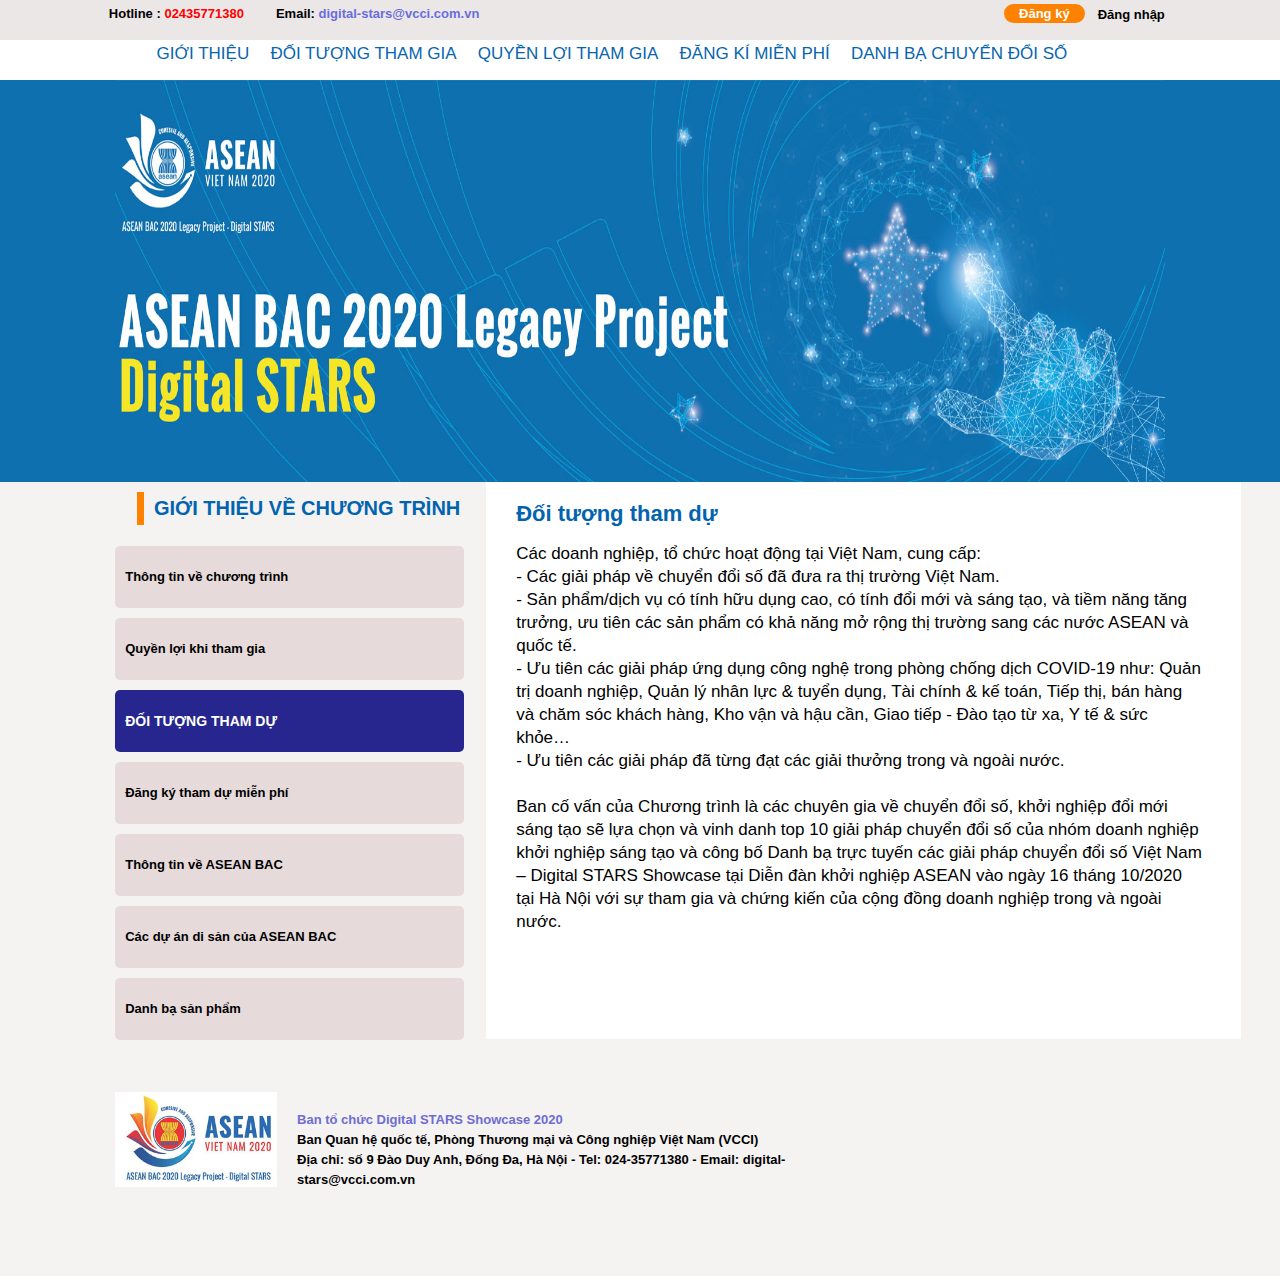
<file: digital/pages/dttg.html>
<!DOCTYPE html>
<html lang="en">
<head>
    <meta charset="UTF-8">
    <meta name="viewport" content="width=device-width, initial-scale=1.0">
    <link rel="stylesheet" href="../css/index.css">
    <link rel="stylesheet" href="https://use.fontawesome.com/releases/v5.1.1/css/all.css" integrity="sha384-O8whS3fhG2OnA5Kas0Y9l3cfpmYjapjI0E4theH4iuMD+pLhbf6JI0jIMfYcK3yZ" crossorigin="anonymous">
    <script
        src="https://code.jquery.com/jquery-3.5.1.js"
        integrity="sha256-QWo7LDvxbWT2tbbQ97B53yJnYU3WhH/C8ycbRAkjPDc="
        crossorigin="anonymous"></script>
    <title>Document</title>
</head>
<body>
        <div class="lienhe">
            <div class="hotline">Hotline : <span>02435771380</span> </div>
            <div class="email">Email: <span>digital-stars@vcci.com.vn</span></div>
            <div class="login">Đăng nhập</div>
            <a class="registration" href="#">Đăng ký</a>
        </div>
        
        <div class="menu-top">
            <a href="index.html" class="icon"><i class="fas fa-home"></i></a>
            <a href="gt.html" class="gt">Giới thiệu</a>
            <a href="dttg.html" class="dttg">Đối tượng tham gia</a>
            <a href="qlktg.html" class="qltg">Quyền lợi tham gia</a>
            <a href="dkmp.html" class="dkmp">Đăng kí miễn phí</a>
            <a href="dttg.html" class="dbcds">Danh bạ chuyển đổi số</a>
        </div>

        <div class="slide-anh"  >
            <img name = "slide"  src="../images/banner1.jpg" alt="banner">
        </div>
        <div class="gtvct">
            <div class="gtvct-title"><h1>Giới thiệu về chương trình</h1></div>
            <ul >
                <li class="ttvct ">Thông tin về chương trình</li>
                <li class="qlktg">Quyền lợi khi tham gia</li>
                <li class="dttg active">Đối tượng tham dự</li>
                <li class="dktdmp">Đăng ký tham dự miễn phí</li>
                <li class="ttvab">Thông tin về ASEAN BAC</li>
                <li class="cdadscab">Các dự án di sản của ASEAN BAC</li>
                <a href="dttg.html"><li>Danh bạ sản phẩm</li> </a>
            </ul>
            <div class="gtvct-content ">
                <div class="ttvct  ">
                        <h3>Thông tin về chương trình</h3>
                        <p>Diễn biến phức tạp của đại dịch COVID-19 trong quý 1 năm 2020 đã gây ảnh hưởng nặng nề đến sự phát triển kinh tế của Việt Nam và các nước trong khu vực, cũng như ảnh hưởng nghiêm trọng đến hoạt động kinh doanh của doanh nghiệp khi thị trường tiêu thụ bị thu hẹp, thiếu nguồn cung nguyên liệu, thiếu nhân công cũng như vốn và dòng tiền trong sản xuất kinh doanh, đặc biệt là với những doanh nghiệp MSMEs - những đơn vị chịu ảnh hưởng trực tiếp và rõ ràng nhất. 
                            <br> 
                            Tuy nhiên, ở một góc độ khác, đại dịch COVID-19 cũng là cơ hội để doanh nghiệp nhìn nhận và đánh giá lại phương thức kinh doanh cũ, ứng dụng công nghệ số và mạng Internet nhằm chuyển đổi mô hình kinh doanh, tối ưu hóa nhân công và chi phí, mở rộng tiếp cận thị trường, giúp người lao động có thể làm việc từ xa, qua đó vượt qua giai đoạn khó khăn hậu COVID-19, tiếp tục duy trì và phát triển, đảm bảo an sinh xã hội. 
                            <br>
                            Đây là chương trình tìm kiếm, tôn vinh và công bố  các giải pháp chuyển đổi số hướng tới hỗ trợ doanh nghiệp MSMEs tại Việt Nam ứng phó với đại dịch COVID, tiếp tục các hoạt động sản xuất, kinh doanh mà vẫn đảm bảo phòng chống dịch bệnh COVID-19, trong bối cảnh VCCI được Chính phủ giao nhiệm vụ chủ trì các hoạt động doanh nghiệp trong năm Việt Nam chủ tịch ASEAN 2020.
                        </p>
                    </div>
                <div class="qlktg ">
                    <h3>Quyền lợi khi tham gia</h3>
                    <p> -    Được ghi nhận vào Danh bạ các giải pháp tiềm năng về chuyển đối số trong việc giúp thuận lợi hóa và thúc đẩy sản xuất, kinh doanh trong bối cảnh đại dịch COVID-19, đại diện cho Việt Nam. <br> 
                        -    Cơ hội quảng bá rộng rãi sản phẩm dịch vụ của mình tới các doanh nghiệp MSMEs trong ASEAN thông qua Cổng thông tin Mạng lưới khởi nghiệp công nghệ số ASEAN, một cấu phần của dự án Digital STARS.<br>
                        -    Khẳng định vị thế, uy tín của doanh nghiệp Việt Nam và tăng cường hội nhập khu vực, mở rộng kết nối tới các nhà đầu tư, đối tác hợp tác thông qua mạng lưới doanh nghiệp rộng lớn của các thành viên ASEAN BAC trong khu vực.<br>
                        -    10 doanh nghiệp khởi nghiệp sáng tạo sẽ được giới thiệu giải pháp của mình tại Diễn đàn khởi nghiệp ASEAN được tổ chức vào ngày 16 tháng 10 năm 2020 tại Hà Nội, được nhận chứng nhận của Phòng Thương mại và Công nghiệp Việt Nam. <br>
                        -    Có cơ hội giao lưu, trao đổi kinh nghiệm, mô hình kinh doanh từ các doanh nghiệp lớn, doanh nghiệp khởi nghiệp sáng tạo đồng hành tại Diễn đàn để tiếp tục hoàn thiện sản phẩm của mình. <br>
                        -    Doanh nghiệp sẽ được quảng bá thương hiệu, hình ảnh, sản phẩm dịch vụ thông qua các hoạt động truyền thông của Chương trình Digital STARS Showcase 2020. 
                    </p>
                </div>
                <div class="dttg active">
                    <h3>Đối tượng tham dự</h3>
                    <p>Các doanh nghiệp, tổ chức hoạt động tại Việt Nam, cung cấp:<br> 
                        -    Các giải pháp về chuyển đổi số đã đưa ra thị trường Việt Nam.<br>                      
                        -    Sản phẩm/dịch vụ có tính hữu dụng cao, có tính đổi mới và sáng tạo, và tiềm năng tăng trưởng, ưu tiên các sản phẩm có khả năng mở rộng thị trường sang các nước ASEAN và quốc tế. <br>
                        -    Ưu tiên các giải pháp ứng dụng công nghệ trong phòng chống dịch COVID-19 như: Quản trị doanh nghiệp, Quản lý nhân lực & tuyển dụng, Tài chính & kế toán, Tiếp thị, bán hàng và chăm sóc khách hàng, Kho vận và hậu cần, Giao tiếp - Đào tạo từ xa, Y tế & sức khỏe… <br>
                        -    Ưu tiên các giải pháp đã từng đạt các giải thưởng trong và ngoài nước. <br><br>
                        Ban cố vấn của Chương trình là các chuyên gia về chuyển đổi số, khởi nghiệp đổi mới sáng tạo sẽ lựa chọn và vinh danh top 10 giải pháp chuyển đổi số của nhóm doanh nghiệp khởi nghiệp sáng tạo và công bố Danh bạ trực tuyến các giải pháp chuyển đổi số Việt Nam – Digital STARS Showcase tại Diễn đàn khởi nghiệp ASEAN vào ngày 16 tháng 10/2020 tại Hà Nội với sự tham gia và chứng kiến của cộng đồng doanh nghiệp trong và ngoài nước.
                    </p>
                </div>
                <div class="dktdmp">
                    <h3>Đăng ký tham dự miễn phí</h3>
                    <p>-    Doanh nghiệp đăng ký tham dự HOÀN TOÀN MIỄN PHÍ tại Cổng thông tin Mạng lưới khởi nghiệp công nghệ số ASEAN (www.digital-stars.vn).<br> 
                        -    Các doanh nghiệp không bị giới hạn việc việc đăng ký số lượng giải pháp, Ban tổ chức sẽ lựa chọn các giải pháp tiềm năng để đưa vào Danh bạ trực tuyến các giải pháp chuyển đổi số tại Việt Nam – Digital STARS Showcase 2020 dựa trên đánh giá hồ sơ.<br>             
                        -    Top 10 doanh nghiệp cung cấp giải pháp chuyển đổi số thuộc nhóm khởi nghiệp đổi mới sáng tạo sẽ được lựa chọn đánh giá bởi Ban cố vấn của Chương trình và sẽ giới thiệu sản phẩm/dịch vụ của mình tại Diễn đàn khởi nghiệp ASEAN về công nghệ số, tháng 10/2020. Hạn chót nộp đơn đăng ký là ngày 25/09/2020. 
                    </p>
                </div>
                <div class="ttvab">
                    <h3>Thông tin về ASEAN BAC</h3>
                    <p> Hội đồng tư vấn kinh doanh ASEAN (ASEAN BAC), là tổ chức đại diện cho tiếng nói của doanh nghiệp khuyến nghị lên Lãnh đạo các nước ASEAN nhằm hướng tới xây dựng môi trường kinh doanh hấp dẫn và minh bạch hơn trong khu vực. <br>
                        ASEAN BAC được Lãnh đạo ASEAN thành lập từ năm 2001 với sự tham gia của các doanh nghiệp lớn và có sức ảnh hưởng của ASEAN. Hằng năm, ASEAN BAC tổ chức nhiều hội nghị, hội thảo, đối thoại, diễn đàn quốc tế, hội nghị thượng đỉnh nhằm cung cấp phản hồi của doanh nghiệp với quan chức chính phủ, và báo cáo trực tiếp lên Lãnh đạo ASEAN tại Hội nghị Cấp cao ASEAN. <br>
                        Hiện nay, Phó Chủ tịch Phòng Thương mại và Công nghiệp Việt Nam, Tiến sỹ Đoàn Duy Khương là chủ tịch của ASEAN BAC Việt Nam, đồng thời là Chủ tịch ASEAN BAC 2020, cùng với Bà Nguyễn Thị Nga, Chủ tịch tập đoàn BRG và ông Phạm Đình Đoàn, Chủ tịch tập đoàn Phú Thái là thành viên của ASEAN BAC Việt Nam. 
                    </p>
                </div>
                <div class="cdadscab">
                    <h3>Các dự án di sản của ASEAN BAC</h3>
                    <p> Dự án di sản của ASEAN BAC là một trong những hoạt động thường niên quan trọng của Hội đồng, được triển khai bởi ASEAN BAC nước Chủ tịch ASEAN, khởi đầu từ năm 2015 với dự án Giải pháp Fintech ASEAN (AFIS) của ASEAN BAC Malaysia, Trung tâm vận chuyển hàng đa phương thức (Laos Connect) của ASEAN BAC Lào; Mạng lưới cố vấn khởi nghiệp ASEAN (AMEN) của ASEAN BAC Philiipines, dự án về Thành phố thông minh (SG Connect) của ASEAN BAC Singapore năm 2018, dự án Phát triển nguồn nhân lực 4.0 (AHEAD) và Kết nối thương mại/thanh toán kỹ thuật số trong khu vực do ASEAN BAC Thái Lan chủ trì từ năm 2019. <br>
                        
                        <img src="../images/disan.jpg" style="margin-left: 173px; width:470px;" alt="di san"> <br>

                        Với chủ đề năm 2020 là  “ASEAN số vì sự phát triển bền vững” nhấn mạnh đến sự phát triển của kinh tế số trong khu vực gắn kết với phát triển xã hội: bền vững và bao trùm, ASEAN BAC Việt Nam, VCCI, phối hợp cùng với Tập đoàn bưu chính Viễn thông Việt Nam (VNPT) triển khai dự án di sản Mạng lưới khởi nghiệp ASEAN công nghệ số - Digital STARS 2020, nhằm tạo dựng một mạng lưới kết nối các doanh nghiệp khởi nghiệp công nghệ trong khu vực, đẩy mạnh giao lưu, học tập kinh nghiệm về khởi nghiệp đổi mới sáng tạo, đồng thời thúc đẩy quá trình chuyển đổi số, đặc biệt với các doanh nghiệp nhỏ và siêu nhỏ - MSME, động lực phát triển kinh tế trong ASEAN. <br>
                        Tập trung triển khai tại Việt Nam vào năm 2020 khi Việt Nam là Chủ tịch ASEAN, dự kiến Dự án di sản của ASEAN BAC Việt Nam - Digital STARS sẽ được các nước ASEAN hỗ trợ tiếp tục triển khai tại các nước trong khu vực vào các nhiệm kỳ Chủ tịch sau đó.
                    </p>
                </div>
        

            </div>
        </div>
        
        <div class="bottom">
            <a href="#" class="logo">
                <img src="../images/logo-asean.jpg" alt="">
            </a>
            <div class="info">
                <p>Ban tổ chức Digital STARS Showcase 2020</p>
                <span>Ban Quan hệ quốc tế, Phòng Thương mại và Công nghiệp Việt Nam (VCCI)
                <br> Địa chỉ: số 9 Đào Duy Anh, Đống Đa, Hà Nội - Tel: 024-35771380 - Email: digital-stars@vcci.com.vn</span>
            </div>
            <div class="three-icon">
                <a href="https://www.facebook.com/aseandigitalstars"><i class="fab fa-facebook-square"></i></a>
                <a href="#"><i class="fab fa-twitter-square"></i></a>
                <a href="#"><i class="fab fa-linkedin-in"></i></a>
            </div>
        </div>
        <div class="modal">
            
            <div class="dang-nhap">
                <div class="top">
                    <h1>Đăng nhập / Đăng ký </h1>
                    <div class="exit"><i class="fas fa-times"></i></div>
                </div>
                <div class="tab1"><h4>Đăng nhập</h4></div>
                <div class="tab2">
                    <div class="node"><h4>Đăng ký</h4></div>
                </div>
                <div class="mst"><h5>Mã số thuế*</h5>
                    <input type="number" min="0" class="form-control" id="email1" name="email1" placeholder="Nhập mã số thuế doanh nghiệp" required="">
                </div>
                <div class="mk"><h5>Mật khẩu*</h5>
                    <input type="password" class="form-control" id="inputPassword1" name="inputPassword1" placeholder="Mật khẩu" required="">
                </div>
                <div class="login-remember">
                    <div class="login-node">Đăng nhập</div>
                    <div class="quenmk">Quên mật khẩu?</div>
                </div>   
            </div>  
           
                <div class="dang-ky">
                    <div class="top">
                        <h1>Đăng nhập / Đăng ký </h1>
                        <div class="exit"><i class="fas fa-times"></i></div>
                    </div>
                    <div class="tab1"><h4>Đăng ký</h4></div>
                    <div class="tab2">
                        <div class="node"><h4>Đăng nhập</h4></div>
                    </div>
                    <div class="mst"><h5>Mã số thuế*</h5>
                        <input type="number" min="0" class="form-control" id="email1" name="email1" placeholder="Nhập mã số thuế doanh nghiệp" required="">
                    </div>
                    <div class="mk"><h5>Mật khẩu*</h5>
                        <input type="password" class="form-control" id="inputPassword1" name="inputPassword1" placeholder="Mật khẩu" required="">
                    </div>
                    <div class="login-remember">
                        <div class="login-node">Đăng ký</div>
                    </div>   
                </div>  
        </div>
        <script src="../js/index.js"></script>
</body>
</html>
</file>
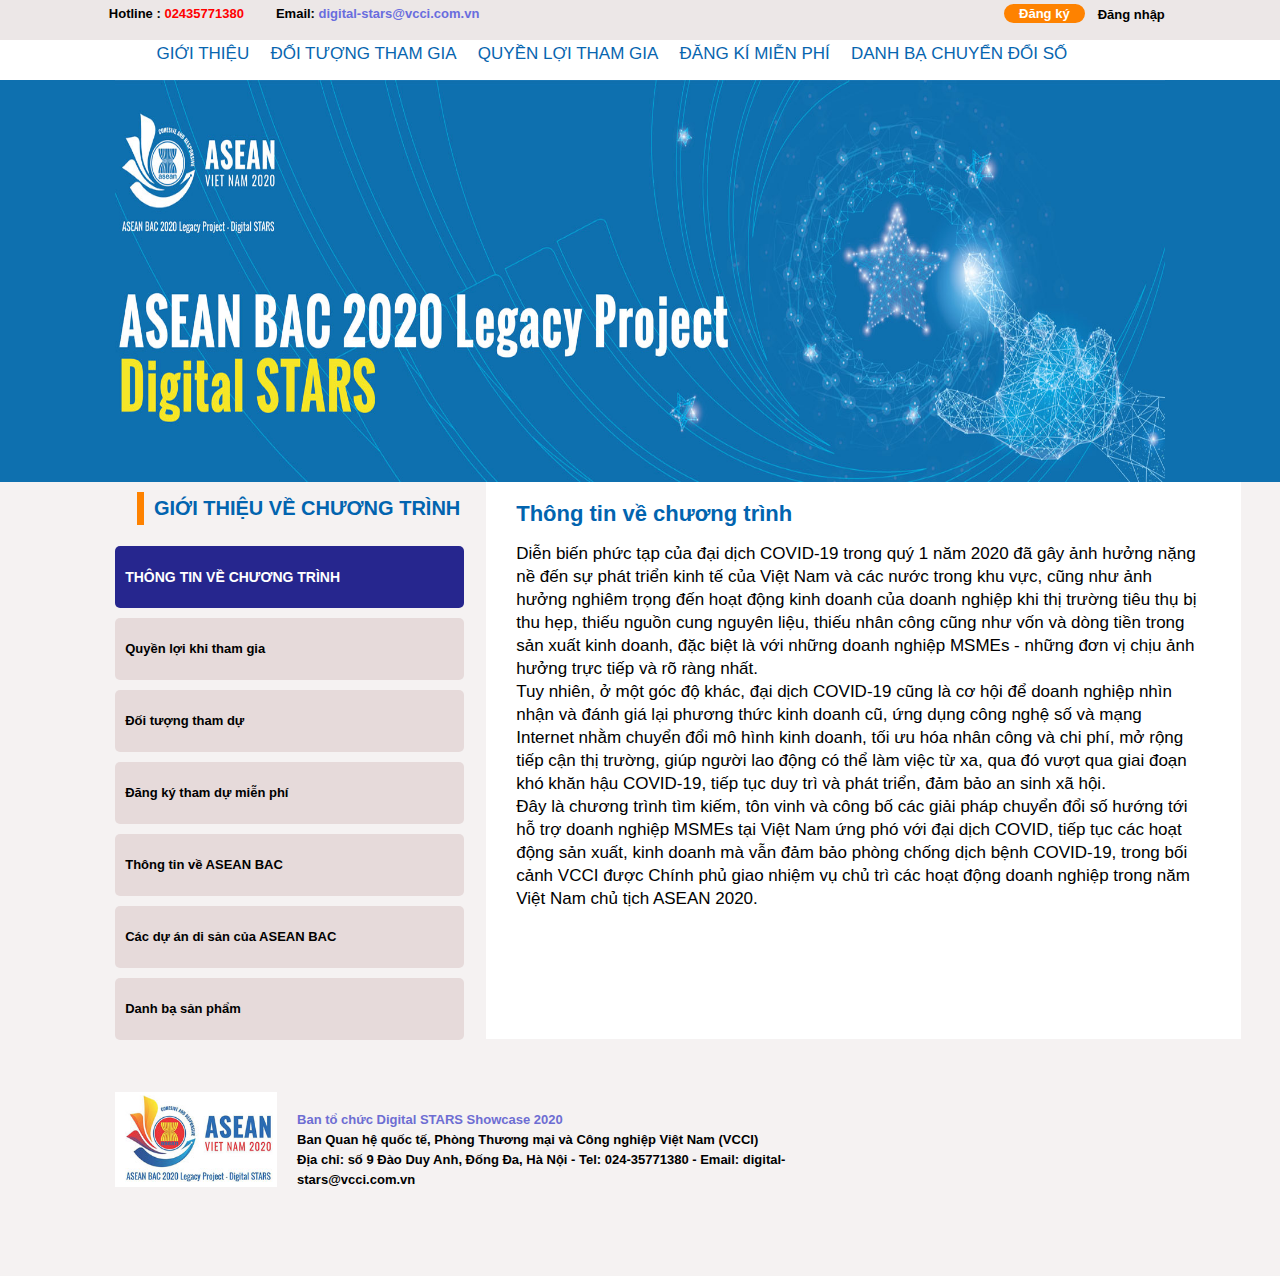
<file: digital/pages/gt.html>
<!DOCTYPE html>
<html lang="en">
<head>
    <meta charset="UTF-8">
    <meta name="viewport" content="width=device-width, initial-scale=1.0">
    <link rel="stylesheet" href="../css/index.css">
    <link rel="stylesheet" href="https://use.fontawesome.com/releases/v5.1.1/css/all.css" integrity="sha384-O8whS3fhG2OnA5Kas0Y9l3cfpmYjapjI0E4theH4iuMD+pLhbf6JI0jIMfYcK3yZ" crossorigin="anonymous">
    <script
        src="https://code.jquery.com/jquery-3.5.1.js"
        integrity="sha256-QWo7LDvxbWT2tbbQ97B53yJnYU3WhH/C8ycbRAkjPDc="
        crossorigin="anonymous"></script>
    <title>Document</title>
</head>
<body>
        <div class="lienhe">
            <div class="hotline">Hotline : <span>02435771380</span> </div>
            <div class="email">Email: <span>digital-stars@vcci.com.vn</span></div>
            <div class="login">Đăng nhập</div>
            <a class="registration" href="#">Đăng ký</a>
        </div>
        
        <div class="menu-top">
            <a href="index.html" class="icon"><i class="fas fa-home"></i></a>
            <a href="gt.html" class="gt">Giới thiệu</a>
            <a href="dttg.html" class="dttg">Đối tượng tham gia</a>
            <a href="qlktg.html" class="qltg">Quyền lợi tham gia</a>
            <a href="dkmp.html" class="dkmp">Đăng kí miễn phí</a>
            <a href="gt.html" class="dbcds">Danh bạ chuyển đổi số</a>
        </div>

        <div class="slide-anh"  >
            <img name = "slide"  src="../images/banner1.jpg" alt="banner">
        </div>
        <div class="gtvct">
            <div class="gtvct-title"><h1>Giới thiệu về chương trình</h1></div>
            <ul >
                <li class="ttvct active">Thông tin về chương trình</li>
                <li class="qlktg">Quyền lợi khi tham gia</li>
                <li class="dttg">Đối tượng tham dự</li>
                <li class="dktdmp">Đăng ký tham dự miễn phí</li>
                <li class="ttvab">Thông tin về ASEAN BAC</li>
                <li class="cdadscab">Các dự án di sản của ASEAN BAC</li>
                <a href="gt.html"><li>Danh bạ sản phẩm</li> </a>
            </ul>
            <div class="gtvct-content ">
                <div class="ttvct active ">
                        <h3>Thông tin về chương trình</h3>
                        <p>Diễn biến phức tạp của đại dịch COVID-19 trong quý 1 năm 2020 đã gây ảnh hưởng nặng nề đến sự phát triển kinh tế của Việt Nam và các nước trong khu vực, cũng như ảnh hưởng nghiêm trọng đến hoạt động kinh doanh của doanh nghiệp khi thị trường tiêu thụ bị thu hẹp, thiếu nguồn cung nguyên liệu, thiếu nhân công cũng như vốn và dòng tiền trong sản xuất kinh doanh, đặc biệt là với những doanh nghiệp MSMEs - những đơn vị chịu ảnh hưởng trực tiếp và rõ ràng nhất. 
                            <br> 
                            Tuy nhiên, ở một góc độ khác, đại dịch COVID-19 cũng là cơ hội để doanh nghiệp nhìn nhận và đánh giá lại phương thức kinh doanh cũ, ứng dụng công nghệ số và mạng Internet nhằm chuyển đổi mô hình kinh doanh, tối ưu hóa nhân công và chi phí, mở rộng tiếp cận thị trường, giúp người lao động có thể làm việc từ xa, qua đó vượt qua giai đoạn khó khăn hậu COVID-19, tiếp tục duy trì và phát triển, đảm bảo an sinh xã hội. 
                            <br>
                            Đây là chương trình tìm kiếm, tôn vinh và công bố  các giải pháp chuyển đổi số hướng tới hỗ trợ doanh nghiệp MSMEs tại Việt Nam ứng phó với đại dịch COVID, tiếp tục các hoạt động sản xuất, kinh doanh mà vẫn đảm bảo phòng chống dịch bệnh COVID-19, trong bối cảnh VCCI được Chính phủ giao nhiệm vụ chủ trì các hoạt động doanh nghiệp trong năm Việt Nam chủ tịch ASEAN 2020.
                        </p>
                    </div>
                <div class="qlktg ">
                    <h3>Quyền lợi khi tham gia</h3>
                    <p> -    Được ghi nhận vào Danh bạ các giải pháp tiềm năng về chuyển đối số trong việc giúp thuận lợi hóa và thúc đẩy sản xuất, kinh doanh trong bối cảnh đại dịch COVID-19, đại diện cho Việt Nam. <br> 
                        -    Cơ hội quảng bá rộng rãi sản phẩm dịch vụ của mình tới các doanh nghiệp MSMEs trong ASEAN thông qua Cổng thông tin Mạng lưới khởi nghiệp công nghệ số ASEAN, một cấu phần của dự án Digital STARS.<br>
                        -    Khẳng định vị thế, uy tín của doanh nghiệp Việt Nam và tăng cường hội nhập khu vực, mở rộng kết nối tới các nhà đầu tư, đối tác hợp tác thông qua mạng lưới doanh nghiệp rộng lớn của các thành viên ASEAN BAC trong khu vực.<br>
                        -    10 doanh nghiệp khởi nghiệp sáng tạo sẽ được giới thiệu giải pháp của mình tại Diễn đàn khởi nghiệp ASEAN được tổ chức vào ngày 16 tháng 10 năm 2020 tại Hà Nội, được nhận chứng nhận của Phòng Thương mại và Công nghiệp Việt Nam. <br>
                        -    Có cơ hội giao lưu, trao đổi kinh nghiệm, mô hình kinh doanh từ các doanh nghiệp lớn, doanh nghiệp khởi nghiệp sáng tạo đồng hành tại Diễn đàn để tiếp tục hoàn thiện sản phẩm của mình. <br>
                        -    Doanh nghiệp sẽ được quảng bá thương hiệu, hình ảnh, sản phẩm dịch vụ thông qua các hoạt động truyền thông của Chương trình Digital STARS Showcase 2020. 
                    </p>
                </div>
                <div class="dttg">
                    <h3>Đối tượng tham dự</h3>
                    <p>Các doanh nghiệp, tổ chức hoạt động tại Việt Nam, cung cấp:<br> 
                        -    Các giải pháp về chuyển đổi số đã đưa ra thị trường Việt Nam.<br>                      
                        -    Sản phẩm/dịch vụ có tính hữu dụng cao, có tính đổi mới và sáng tạo, và tiềm năng tăng trưởng, ưu tiên các sản phẩm có khả năng mở rộng thị trường sang các nước ASEAN và quốc tế. <br>
                        -    Ưu tiên các giải pháp ứng dụng công nghệ trong phòng chống dịch COVID-19 như: Quản trị doanh nghiệp, Quản lý nhân lực & tuyển dụng, Tài chính & kế toán, Tiếp thị, bán hàng và chăm sóc khách hàng, Kho vận và hậu cần, Giao tiếp - Đào tạo từ xa, Y tế & sức khỏe… <br>
                        -    Ưu tiên các giải pháp đã từng đạt các giải thưởng trong và ngoài nước. <br><br>
                        Ban cố vấn của Chương trình là các chuyên gia về chuyển đổi số, khởi nghiệp đổi mới sáng tạo sẽ lựa chọn và vinh danh top 10 giải pháp chuyển đổi số của nhóm doanh nghiệp khởi nghiệp sáng tạo và công bố Danh bạ trực tuyến các giải pháp chuyển đổi số Việt Nam – Digital STARS Showcase tại Diễn đàn khởi nghiệp ASEAN vào ngày 16 tháng 10/2020 tại Hà Nội với sự tham gia và chứng kiến của cộng đồng doanh nghiệp trong và ngoài nước.
                    </p>
                </div>
                <div class="dktdmp">
                    <h3>Đăng ký tham dự miễn phí</h3>
                    <p>-    Doanh nghiệp đăng ký tham dự HOÀN TOÀN MIỄN PHÍ tại Cổng thông tin Mạng lưới khởi nghiệp công nghệ số ASEAN (www.digital-stars.vn).<br> 
                        -    Các doanh nghiệp không bị giới hạn việc việc đăng ký số lượng giải pháp, Ban tổ chức sẽ lựa chọn các giải pháp tiềm năng để đưa vào Danh bạ trực tuyến các giải pháp chuyển đổi số tại Việt Nam – Digital STARS Showcase 2020 dựa trên đánh giá hồ sơ.<br>             
                        -    Top 10 doanh nghiệp cung cấp giải pháp chuyển đổi số thuộc nhóm khởi nghiệp đổi mới sáng tạo sẽ được lựa chọn đánh giá bởi Ban cố vấn của Chương trình và sẽ giới thiệu sản phẩm/dịch vụ của mình tại Diễn đàn khởi nghiệp ASEAN về công nghệ số, tháng 10/2020. Hạn chót nộp đơn đăng ký là ngày 25/09/2020. 
                    </p>
                </div>
                <div class="ttvab">
                    <h3>Thông tin về ASEAN BAC</h3>
                    <p> Hội đồng tư vấn kinh doanh ASEAN (ASEAN BAC), là tổ chức đại diện cho tiếng nói của doanh nghiệp khuyến nghị lên Lãnh đạo các nước ASEAN nhằm hướng tới xây dựng môi trường kinh doanh hấp dẫn và minh bạch hơn trong khu vực. <br>
                        ASEAN BAC được Lãnh đạo ASEAN thành lập từ năm 2001 với sự tham gia của các doanh nghiệp lớn và có sức ảnh hưởng của ASEAN. Hằng năm, ASEAN BAC tổ chức nhiều hội nghị, hội thảo, đối thoại, diễn đàn quốc tế, hội nghị thượng đỉnh nhằm cung cấp phản hồi của doanh nghiệp với quan chức chính phủ, và báo cáo trực tiếp lên Lãnh đạo ASEAN tại Hội nghị Cấp cao ASEAN. <br>
                        Hiện nay, Phó Chủ tịch Phòng Thương mại và Công nghiệp Việt Nam, Tiến sỹ Đoàn Duy Khương là chủ tịch của ASEAN BAC Việt Nam, đồng thời là Chủ tịch ASEAN BAC 2020, cùng với Bà Nguyễn Thị Nga, Chủ tịch tập đoàn BRG và ông Phạm Đình Đoàn, Chủ tịch tập đoàn Phú Thái là thành viên của ASEAN BAC Việt Nam. 
                    </p>
                </div>
                <div class="cdadscab">
                    <h3>Các dự án di sản của ASEAN BAC</h3>
                    <p> Dự án di sản của ASEAN BAC là một trong những hoạt động thường niên quan trọng của Hội đồng, được triển khai bởi ASEAN BAC nước Chủ tịch ASEAN, khởi đầu từ năm 2015 với dự án Giải pháp Fintech ASEAN (AFIS) của ASEAN BAC Malaysia, Trung tâm vận chuyển hàng đa phương thức (Laos Connect) của ASEAN BAC Lào; Mạng lưới cố vấn khởi nghiệp ASEAN (AMEN) của ASEAN BAC Philiipines, dự án về Thành phố thông minh (SG Connect) của ASEAN BAC Singapore năm 2018, dự án Phát triển nguồn nhân lực 4.0 (AHEAD) và Kết nối thương mại/thanh toán kỹ thuật số trong khu vực do ASEAN BAC Thái Lan chủ trì từ năm 2019. <br>
                        
                        <img src="../images/disan.jpg" style="margin-left: 173px; width:470px;" alt="di san"> <br>

                        Với chủ đề năm 2020 là  “ASEAN số vì sự phát triển bền vững” nhấn mạnh đến sự phát triển của kinh tế số trong khu vực gắn kết với phát triển xã hội: bền vững và bao trùm, ASEAN BAC Việt Nam, VCCI, phối hợp cùng với Tập đoàn bưu chính Viễn thông Việt Nam (VNPT) triển khai dự án di sản Mạng lưới khởi nghiệp ASEAN công nghệ số - Digital STARS 2020, nhằm tạo dựng một mạng lưới kết nối các doanh nghiệp khởi nghiệp công nghệ trong khu vực, đẩy mạnh giao lưu, học tập kinh nghiệm về khởi nghiệp đổi mới sáng tạo, đồng thời thúc đẩy quá trình chuyển đổi số, đặc biệt với các doanh nghiệp nhỏ và siêu nhỏ - MSME, động lực phát triển kinh tế trong ASEAN. <br>
                        Tập trung triển khai tại Việt Nam vào năm 2020 khi Việt Nam là Chủ tịch ASEAN, dự kiến Dự án di sản của ASEAN BAC Việt Nam - Digital STARS sẽ được các nước ASEAN hỗ trợ tiếp tục triển khai tại các nước trong khu vực vào các nhiệm kỳ Chủ tịch sau đó.
                    </p>
                </div>
        

            </div>
        </div>

        <div class="bottom">
            <a href="#" class="logo">
                <img src="../images/logo-asean.jpg" alt="">
            </a>
            <div class="info">
                <p>Ban tổ chức Digital STARS Showcase 2020</p>
                <span>Ban Quan hệ quốc tế, Phòng Thương mại và Công nghiệp Việt Nam (VCCI)
                <br> Địa chỉ: số 9 Đào Duy Anh, Đống Đa, Hà Nội - Tel: 024-35771380 - Email: digital-stars@vcci.com.vn</span>
            </div>
            <div class="three-icon">
                <a href="https://www.facebook.com/aseandigitalstars"><i class="fab fa-facebook-square"></i></a>
                <a href="#"><i class="fab fa-twitter-square"></i></a>
                <a href="#"><i class="fab fa-linkedin-in"></i></a>
            </div>
        </div>
        <div class="modal">
            
            <div class="dang-nhap">
                <div class="top">
                    <h1>Đăng nhập / Đăng ký </h1>
                    <div class="exit"><i class="fas fa-times"></i></div>
                </div>
                <div class="tab1"><h4>Đăng nhập</h4></div>
                <div class="tab2">
                    <div class="node"><h4>Đăng ký</h4></div>
                </div>
                <div class="mst"><h5>Mã số thuế*</h5>
                    <input type="number" min="0" class="form-control" id="email1" name="email1" placeholder="Nhập mã số thuế doanh nghiệp" required="">
                </div>
                <div class="mk"><h5>Mật khẩu*</h5>
                    <input type="password" class="form-control" id="inputPassword1" name="inputPassword1" placeholder="Mật khẩu" required="">
                </div>
                <div class="login-remember">
                    <div class="login-node">Đăng nhập</div>
                    <div class="quenmk">Quên mật khẩu?</div>
                </div>   
            </div>  
           
                <div class="dang-ky">
                    <div class="top">
                        <h1>Đăng nhập / Đăng ký </h1>
                        <div class="exit"><i class="fas fa-times"></i></div>
                    </div>
                    <div class="tab1"><h4>Đăng ký</h4></div>
                    <div class="tab2">
                        <div class="node"><h4>Đăng nhập</h4></div>
                    </div>
                    <div class="mst"><h5>Mã số thuế*</h5>
                        <input type="number" min="0" class="form-control" id="email1" name="email1" placeholder="Nhập mã số thuế doanh nghiệp" required="">
                    </div>
                    <div class="mk"><h5>Mật khẩu*</h5>
                        <input type="password" class="form-control" id="inputPassword1" name="inputPassword1" placeholder="Mật khẩu" required="">
                    </div>
                    <div class="login-remember">
                        <div class="login-node">Đăng ký</div>
                    </div>   
                </div>  
        </div>
        <script src="../js/index.js"></script>
</body>
</html>
</file>
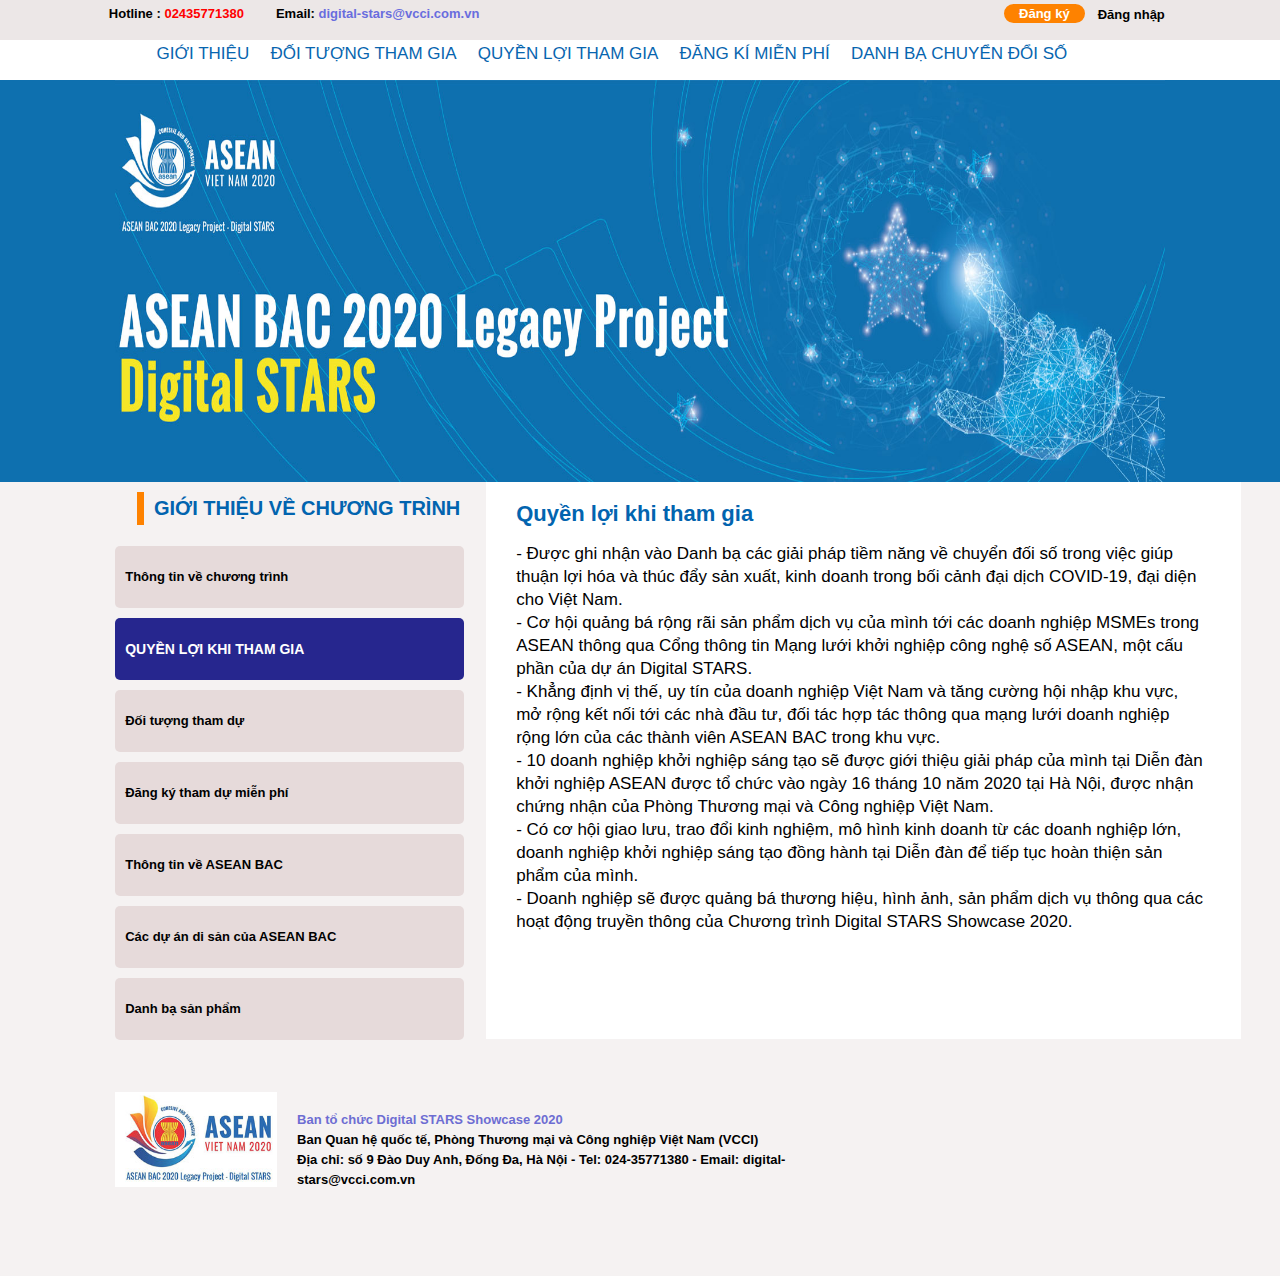
<file: digital/pages/qlktg.html>
<!DOCTYPE html>
<html lang="en">
<head>
    <meta charset="UTF-8">
    <meta name="viewport" content="width=device-width, initial-scale=1.0">
    <link rel="stylesheet" href="../css/index.css">
    <link rel="stylesheet" href="https://use.fontawesome.com/releases/v5.1.1/css/all.css" integrity="sha384-O8whS3fhG2OnA5Kas0Y9l3cfpmYjapjI0E4theH4iuMD+pLhbf6JI0jIMfYcK3yZ" crossorigin="anonymous">
    <script
        src="https://code.jquery.com/jquery-3.5.1.js"
        integrity="sha256-QWo7LDvxbWT2tbbQ97B53yJnYU3WhH/C8ycbRAkjPDc="
        crossorigin="anonymous"></script>
    <title>Document</title>
</head>
<body>
        <div class="lienhe">
            <div class="hotline">Hotline : <span>02435771380</span> </div>
            <div class="email">Email: <span>digital-stars@vcci.com.vn</span></div>
            <div class="login">Đăng nhập</div>
            <a class="registration" href="#">Đăng ký</a>
        </div>
        
        <div class="menu-top">
            <a href="index.html" class="icon"><i class="fas fa-home"></i></a>
            <a href="gt.html" class="gt">Giới thiệu</a>
            <a href="dttg.html" class="dttg">Đối tượng tham gia</a>
            <a href="qlktg.html" class="qltg">Quyền lợi tham gia</a>
            <a href="dkmp.html" class="dkmp">Đăng kí miễn phí</a>
            <a href="qlktg.html" class="dbcds">Danh bạ chuyển đổi số</a>
        </div>

        <div class="slide-anh"  >
            <img name = "slide"  src="../images/banner1.jpg" alt="banner">
        </div>
        <div class="gtvct">
            <div class="gtvct-title"><h1>Giới thiệu về chương trình</h1></div>
            <ul >
                <li class="ttvct ">Thông tin về chương trình</li>
                <li class="qlktg active">Quyền lợi khi tham gia</li>
                <li class="dttg">Đối tượng tham dự</li>
                <li class="dktdmp">Đăng ký tham dự miễn phí</li>
                <li class="ttvab">Thông tin về ASEAN BAC</li>
                <li class="cdadscab">Các dự án di sản của ASEAN BAC</li>
                <a href="qlktg.html"><li>Danh bạ sản phẩm</li> </a>
            </ul>
            <div class="gtvct-content ">
                <div class="ttvct  ">
                        <h3>Thông tin về chương trình</h3>
                        <p>Diễn biến phức tạp của đại dịch COVID-19 trong quý 1 năm 2020 đã gây ảnh hưởng nặng nề đến sự phát triển kinh tế của Việt Nam và các nước trong khu vực, cũng như ảnh hưởng nghiêm trọng đến hoạt động kinh doanh của doanh nghiệp khi thị trường tiêu thụ bị thu hẹp, thiếu nguồn cung nguyên liệu, thiếu nhân công cũng như vốn và dòng tiền trong sản xuất kinh doanh, đặc biệt là với những doanh nghiệp MSMEs - những đơn vị chịu ảnh hưởng trực tiếp và rõ ràng nhất. 
                            <br> 
                            Tuy nhiên, ở một góc độ khác, đại dịch COVID-19 cũng là cơ hội để doanh nghiệp nhìn nhận và đánh giá lại phương thức kinh doanh cũ, ứng dụng công nghệ số và mạng Internet nhằm chuyển đổi mô hình kinh doanh, tối ưu hóa nhân công và chi phí, mở rộng tiếp cận thị trường, giúp người lao động có thể làm việc từ xa, qua đó vượt qua giai đoạn khó khăn hậu COVID-19, tiếp tục duy trì và phát triển, đảm bảo an sinh xã hội. 
                            <br>
                            Đây là chương trình tìm kiếm, tôn vinh và công bố  các giải pháp chuyển đổi số hướng tới hỗ trợ doanh nghiệp MSMEs tại Việt Nam ứng phó với đại dịch COVID, tiếp tục các hoạt động sản xuất, kinh doanh mà vẫn đảm bảo phòng chống dịch bệnh COVID-19, trong bối cảnh VCCI được Chính phủ giao nhiệm vụ chủ trì các hoạt động doanh nghiệp trong năm Việt Nam chủ tịch ASEAN 2020.
                        </p>
                    </div>
                <div class="qlktg active">
                    <h3>Quyền lợi khi tham gia</h3>
                    <p> -    Được ghi nhận vào Danh bạ các giải pháp tiềm năng về chuyển đối số trong việc giúp thuận lợi hóa và thúc đẩy sản xuất, kinh doanh trong bối cảnh đại dịch COVID-19, đại diện cho Việt Nam. <br> 
                        -    Cơ hội quảng bá rộng rãi sản phẩm dịch vụ của mình tới các doanh nghiệp MSMEs trong ASEAN thông qua Cổng thông tin Mạng lưới khởi nghiệp công nghệ số ASEAN, một cấu phần của dự án Digital STARS.<br>
                        -    Khẳng định vị thế, uy tín của doanh nghiệp Việt Nam và tăng cường hội nhập khu vực, mở rộng kết nối tới các nhà đầu tư, đối tác hợp tác thông qua mạng lưới doanh nghiệp rộng lớn của các thành viên ASEAN BAC trong khu vực.<br>
                        -    10 doanh nghiệp khởi nghiệp sáng tạo sẽ được giới thiệu giải pháp của mình tại Diễn đàn khởi nghiệp ASEAN được tổ chức vào ngày 16 tháng 10 năm 2020 tại Hà Nội, được nhận chứng nhận của Phòng Thương mại và Công nghiệp Việt Nam. <br>
                        -    Có cơ hội giao lưu, trao đổi kinh nghiệm, mô hình kinh doanh từ các doanh nghiệp lớn, doanh nghiệp khởi nghiệp sáng tạo đồng hành tại Diễn đàn để tiếp tục hoàn thiện sản phẩm của mình. <br>
                        -    Doanh nghiệp sẽ được quảng bá thương hiệu, hình ảnh, sản phẩm dịch vụ thông qua các hoạt động truyền thông của Chương trình Digital STARS Showcase 2020. 
                    </p>
                </div>
                <div class="dttg">
                    <h3>Đối tượng tham dự</h3>
                    <p>Các doanh nghiệp, tổ chức hoạt động tại Việt Nam, cung cấp:<br> 
                        -    Các giải pháp về chuyển đổi số đã đưa ra thị trường Việt Nam.<br>                      
                        -    Sản phẩm/dịch vụ có tính hữu dụng cao, có tính đổi mới và sáng tạo, và tiềm năng tăng trưởng, ưu tiên các sản phẩm có khả năng mở rộng thị trường sang các nước ASEAN và quốc tế. <br>
                        -    Ưu tiên các giải pháp ứng dụng công nghệ trong phòng chống dịch COVID-19 như: Quản trị doanh nghiệp, Quản lý nhân lực & tuyển dụng, Tài chính & kế toán, Tiếp thị, bán hàng và chăm sóc khách hàng, Kho vận và hậu cần, Giao tiếp - Đào tạo từ xa, Y tế & sức khỏe… <br>
                        -    Ưu tiên các giải pháp đã từng đạt các giải thưởng trong và ngoài nước. <br><br>
                        Ban cố vấn của Chương trình là các chuyên gia về chuyển đổi số, khởi nghiệp đổi mới sáng tạo sẽ lựa chọn và vinh danh top 10 giải pháp chuyển đổi số của nhóm doanh nghiệp khởi nghiệp sáng tạo và công bố Danh bạ trực tuyến các giải pháp chuyển đổi số Việt Nam – Digital STARS Showcase tại Diễn đàn khởi nghiệp ASEAN vào ngày 16 tháng 10/2020 tại Hà Nội với sự tham gia và chứng kiến của cộng đồng doanh nghiệp trong và ngoài nước.
                    </p>
                </div>
                <div class="dktdmp">
                    <h3>Đăng ký tham dự miễn phí</h3>
                    <p>-    Doanh nghiệp đăng ký tham dự HOÀN TOÀN MIỄN PHÍ tại Cổng thông tin Mạng lưới khởi nghiệp công nghệ số ASEAN (www.digital-stars.vn).<br> 
                        -    Các doanh nghiệp không bị giới hạn việc việc đăng ký số lượng giải pháp, Ban tổ chức sẽ lựa chọn các giải pháp tiềm năng để đưa vào Danh bạ trực tuyến các giải pháp chuyển đổi số tại Việt Nam – Digital STARS Showcase 2020 dựa trên đánh giá hồ sơ.<br>             
                        -    Top 10 doanh nghiệp cung cấp giải pháp chuyển đổi số thuộc nhóm khởi nghiệp đổi mới sáng tạo sẽ được lựa chọn đánh giá bởi Ban cố vấn của Chương trình và sẽ giới thiệu sản phẩm/dịch vụ của mình tại Diễn đàn khởi nghiệp ASEAN về công nghệ số, tháng 10/2020. Hạn chót nộp đơn đăng ký là ngày 25/09/2020. 
                    </p>
                </div>
                <div class="ttvab">
                    <h3>Thông tin về ASEAN BAC</h3>
                    <p> Hội đồng tư vấn kinh doanh ASEAN (ASEAN BAC), là tổ chức đại diện cho tiếng nói của doanh nghiệp khuyến nghị lên Lãnh đạo các nước ASEAN nhằm hướng tới xây dựng môi trường kinh doanh hấp dẫn và minh bạch hơn trong khu vực. <br>
                        ASEAN BAC được Lãnh đạo ASEAN thành lập từ năm 2001 với sự tham gia của các doanh nghiệp lớn và có sức ảnh hưởng của ASEAN. Hằng năm, ASEAN BAC tổ chức nhiều hội nghị, hội thảo, đối thoại, diễn đàn quốc tế, hội nghị thượng đỉnh nhằm cung cấp phản hồi của doanh nghiệp với quan chức chính phủ, và báo cáo trực tiếp lên Lãnh đạo ASEAN tại Hội nghị Cấp cao ASEAN. <br>
                        Hiện nay, Phó Chủ tịch Phòng Thương mại và Công nghiệp Việt Nam, Tiến sỹ Đoàn Duy Khương là chủ tịch của ASEAN BAC Việt Nam, đồng thời là Chủ tịch ASEAN BAC 2020, cùng với Bà Nguyễn Thị Nga, Chủ tịch tập đoàn BRG và ông Phạm Đình Đoàn, Chủ tịch tập đoàn Phú Thái là thành viên của ASEAN BAC Việt Nam. 
                    </p>
                </div>
                <div class="cdadscab">
                    <h3>Các dự án di sản của ASEAN BAC</h3>
                    <p> Dự án di sản của ASEAN BAC là một trong những hoạt động thường niên quan trọng của Hội đồng, được triển khai bởi ASEAN BAC nước Chủ tịch ASEAN, khởi đầu từ năm 2015 với dự án Giải pháp Fintech ASEAN (AFIS) của ASEAN BAC Malaysia, Trung tâm vận chuyển hàng đa phương thức (Laos Connect) của ASEAN BAC Lào; Mạng lưới cố vấn khởi nghiệp ASEAN (AMEN) của ASEAN BAC Philiipines, dự án về Thành phố thông minh (SG Connect) của ASEAN BAC Singapore năm 2018, dự án Phát triển nguồn nhân lực 4.0 (AHEAD) và Kết nối thương mại/thanh toán kỹ thuật số trong khu vực do ASEAN BAC Thái Lan chủ trì từ năm 2019. <br>
                        
                        <img src="../images/disan.jpg" style="margin-left: 173px; width:470px;" alt="di san"> <br>

                        Với chủ đề năm 2020 là  “ASEAN số vì sự phát triển bền vững” nhấn mạnh đến sự phát triển của kinh tế số trong khu vực gắn kết với phát triển xã hội: bền vững và bao trùm, ASEAN BAC Việt Nam, VCCI, phối hợp cùng với Tập đoàn bưu chính Viễn thông Việt Nam (VNPT) triển khai dự án di sản Mạng lưới khởi nghiệp ASEAN công nghệ số - Digital STARS 2020, nhằm tạo dựng một mạng lưới kết nối các doanh nghiệp khởi nghiệp công nghệ trong khu vực, đẩy mạnh giao lưu, học tập kinh nghiệm về khởi nghiệp đổi mới sáng tạo, đồng thời thúc đẩy quá trình chuyển đổi số, đặc biệt với các doanh nghiệp nhỏ và siêu nhỏ - MSME, động lực phát triển kinh tế trong ASEAN. <br>
                        Tập trung triển khai tại Việt Nam vào năm 2020 khi Việt Nam là Chủ tịch ASEAN, dự kiến Dự án di sản của ASEAN BAC Việt Nam - Digital STARS sẽ được các nước ASEAN hỗ trợ tiếp tục triển khai tại các nước trong khu vực vào các nhiệm kỳ Chủ tịch sau đó.
                    </p>
                </div>
        

            </div>
        </div>
        
        <div class="bottom">
            <a href="#" class="logo">
                <img src="../images/logo-asean.jpg" alt="">
            </a>
            <div class="info">
                <p>Ban tổ chức Digital STARS Showcase 2020</p>
                <span>Ban Quan hệ quốc tế, Phòng Thương mại và Công nghiệp Việt Nam (VCCI)
                <br> Địa chỉ: số 9 Đào Duy Anh, Đống Đa, Hà Nội - Tel: 024-35771380 - Email: digital-stars@vcci.com.vn</span>
            </div>
            <div class="three-icon">
                <a href="https://www.facebook.com/aseandigitalstars"><i class="fab fa-facebook-square"></i></a>
                <a href="#"><i class="fab fa-twitter-square"></i></a>
                <a href="#"><i class="fab fa-linkedin-in"></i></a>
            </div>
        </div>
        <div class="modal">
            
            <div class="dang-nhap">
                <div class="top">
                    <h1>Đăng nhập/Đăng ký </h1>
                    <div class="exit"><i class="fas fa-times"></i></div>
                </div>
                <div class="tab1"><h4>Đăng nhập</h4></div>
                <div class="tab2">
                    <div class="node"><h4>Đăng ký</h4></div>
                </div>
                <div class="mst"><h5>Mã số thuế*</h5>
                    <input type="number" min="0" class="form-control" id="email1" name="email1" placeholder="Nhập mã số thuế doanh nghiệp" required="">
                </div>
                <div class="mk"><h5>Mật khẩu*</h5>
                    <input type="password" class="form-control" id="inputPassword1" name="inputPassword1" placeholder="Mật khẩu" required="">
                </div>
                <div class="login-remember">
                    <div class="login-node">Đăng nhập</div>
                    <div class="quenmk">Quên mật khẩu?</div>
                </div>   
            </div>  
           
                <div class="dang-ky">
                    <div class="top">
                        <h1>Đăng nhập / Đăng ký </h1>
                        <div class="exit"><i class="fas fa-times"></i></div>
                    </div>
                    <div class="tab1"><h4>Đăng ký</h4></div>
                    <div class="tab2">
                        <div class="node"><h4>Đăng nhập</h4></div>
                    </div>
                    <div class="mst"><h5>Mã số thuế*</h5>
                        <input type="number" min="0" class="form-control" id="email1" name="email1" placeholder="Nhập mã số thuế doanh nghiệp" required="">
                    </div>
                    <div class="mk"><h5>Mật khẩu*</h5>
                        <input type="password" class="form-control" id="inputPassword1" name="inputPassword1" placeholder="Mật khẩu" required="">
                    </div>
                    <div class="login-remember">
                        <div class="login-node">Đăng ký</div>
                    </div>   
                </div>  
        </div>
        <script src="../js/index.js"></script>
</body>
</html>
</file>
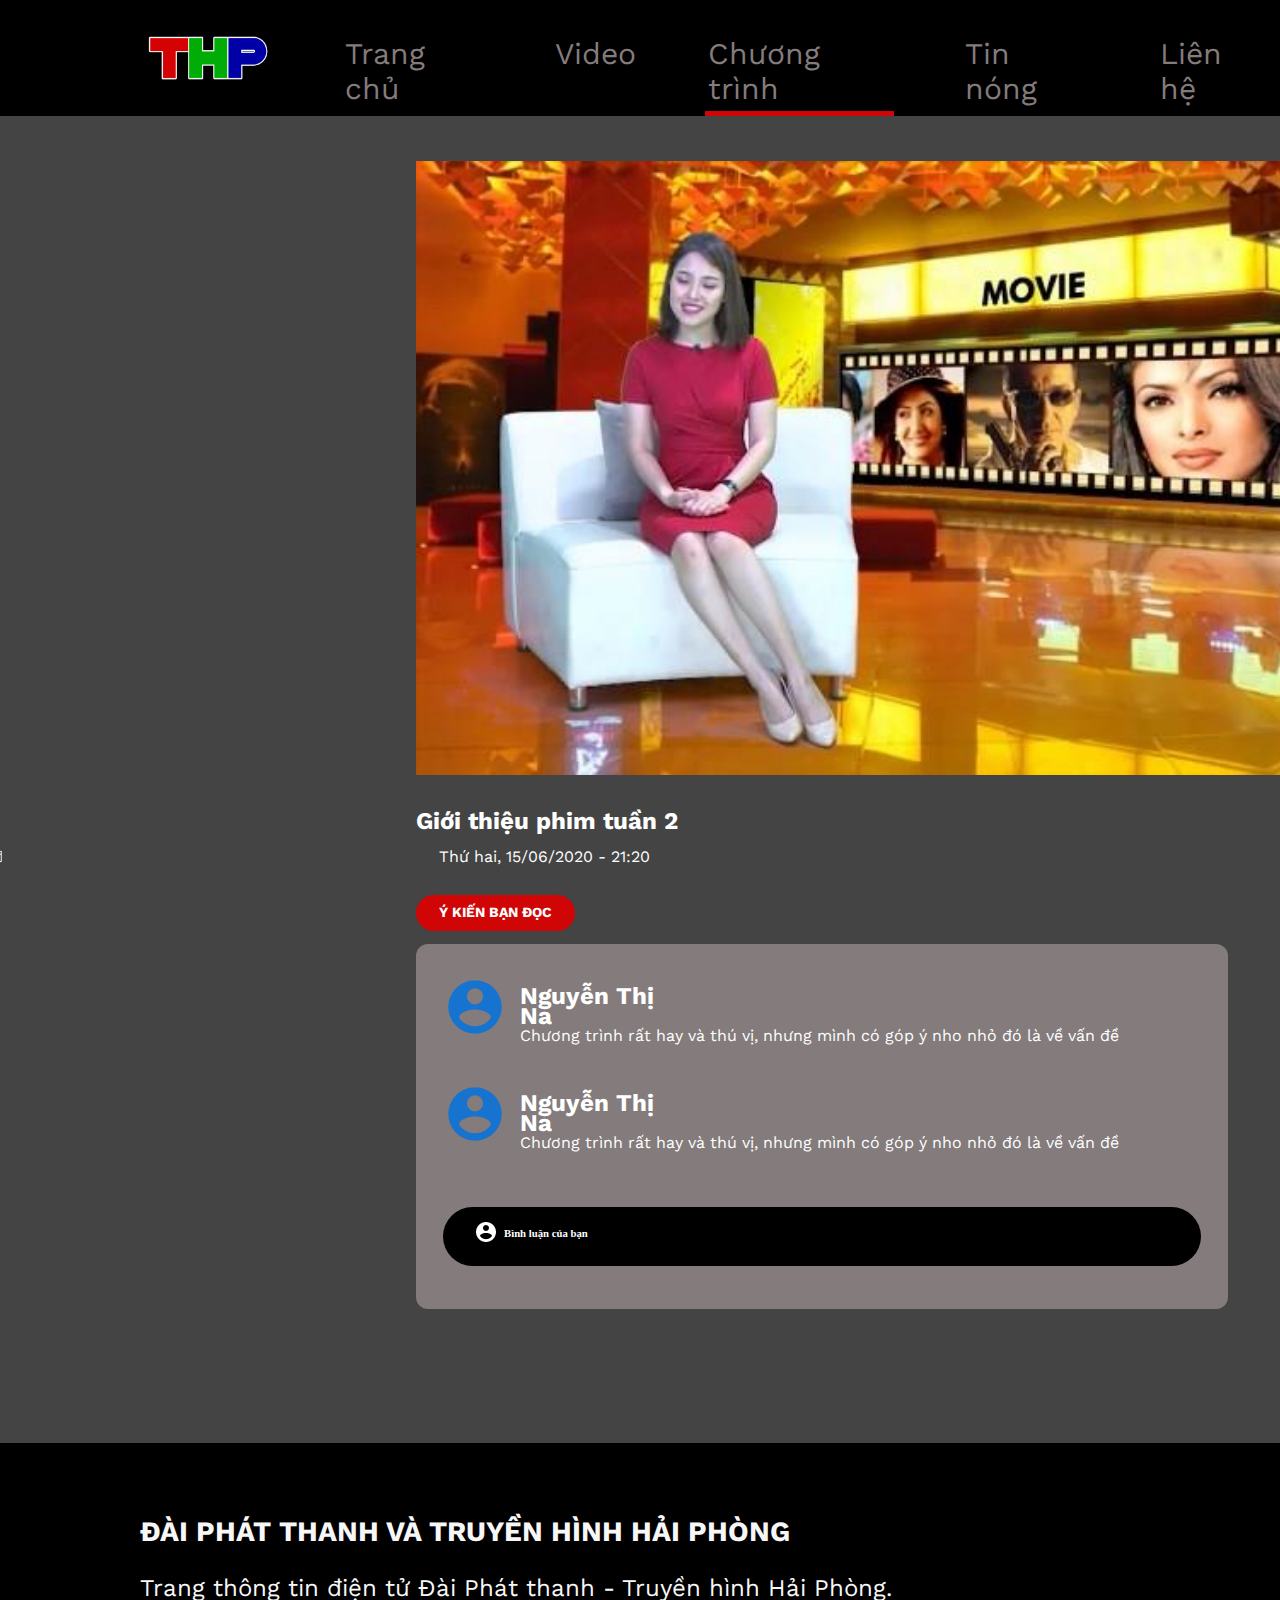
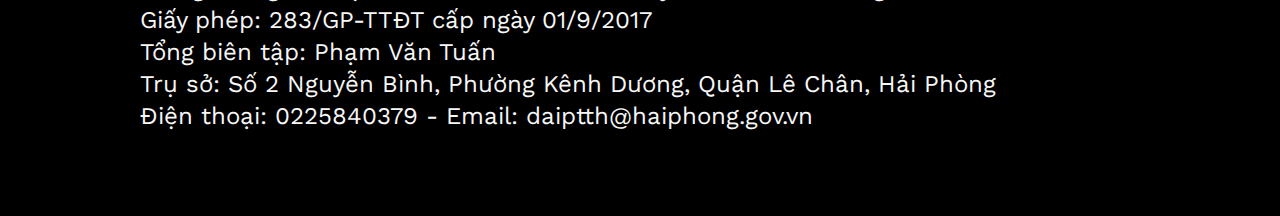
<file: Project-THP/pages/chuongtrinh.html>
<!DOCTYPE html>
<html lang="en">
<head>
    <meta charset="UTF-8">
    <meta name="viewport" content="width=device-width, initial-scale=1.0">
    <title>Chương Trình</title>
    <link rel="stylesheet" href="../css/chuongtrinh.css">
    <link href="https://fonts.googleapis.com/css2?family=Work+Sans:wght@300&display=swap" rel="stylesheet">
    <link rel="stylesheet" href="https://use.fontawesome.com/releases/v5.1.1/css/all.css" integrity="sha384-O8whS3fhG2OnA5Kas0Y9l3cfpmYjapjI0E4theH4iuMD+pLhbf6JI0jIMfYcK3yZ" crossorigin="anonymous">
    
</head>
<body>
    <div class="top">
        <div class="top-logo"> <img src="../images/logo.png" alt="logo"></div>
        <div class="trangchu"><a href="trangchu.html" class="top-content tc">Trang chủ</a></div>
        <div class="video"><a href="video.html" class="top-content vi">Video</a></div>
        <div class="chuongtrinh"><a href="chuongtrinh.html" class="top-content ct">Chương trình</a></div>
        <div class="top-content tinnong">Tin nóng</div>
        <div class="top-content lienhe">Liên hệ</div>
        <div class="search">
            <h5>Tìm kiếm</h5>
            <img src="../images/search.png" alt="">
        </div>
        <div class="account"><img src="../images/account.png" alt=""></div>
     </div>
    <div class="center">
        <img src="../images/imgchuongtrinh.png" alt="">
        <div class="gtp">Giới thiệu phim tuần 2</div>
        <div class="time">
            <img src="../images/appointment.png" alt="">
            <span>Thứ hai, 15/06/2020 - 21:20</span>
        </div>
        <div class="comment">Ý kiến bạn đọc</div>
        <div class="comment-content">
            <div class="person">
                <img src="../images/account-ct.png" alt="">
                <div class="name">Nguyễn Thị Na</div>
                <div class="cmt">Chương trình rất hay và thú vị, nhưng mình có góp ý nho nhỏ đó là về vấn đề</div>
            </div>
            <div class="person">
                <img src="../images/account-ct.png" alt="">
                <div class="name">Nguyễn Thị Na</div>
                <div class="cmt">Chương trình rất hay và thú vị, nhưng mình có góp ý nho nhỏ đó là về vấn đề</div>
            </div>
            <div class="your-cmt">
                <img src="../images/your-cmt.png" alt="">
                <h6>Bình luận của bạn</h6>
            </div>
        </div>
    </div>
    <div class="bottom">
        <div class="bottom-info">
            <h5>ĐÀI PHÁT THANH VÀ TRUYỀN HÌNH HẢI PHÒNG </h5>
           <div class="bottom-duoi">
           <p>Trang thông tin điện tử Đài Phát thanh - Truyền hình Hải Phòng.   </p>
           <p> Giấy phép: 283/GP-TTĐT cấp ngày 01/9/2017 </p>
           <p>Tổng biên tập: Phạm Văn Tuấn</p>  
           <p>Trụ sở: Số 2 Nguyễn Bình, Phường Kênh Dương, Quận Lê Chân, Hải Phòng</p>  
           <p>Điện thoại: 0225840379 - Email: daiptth@haiphong.gov.vn</p> </div>
         
        </div>
    </div>
</body>
</html>
</file>
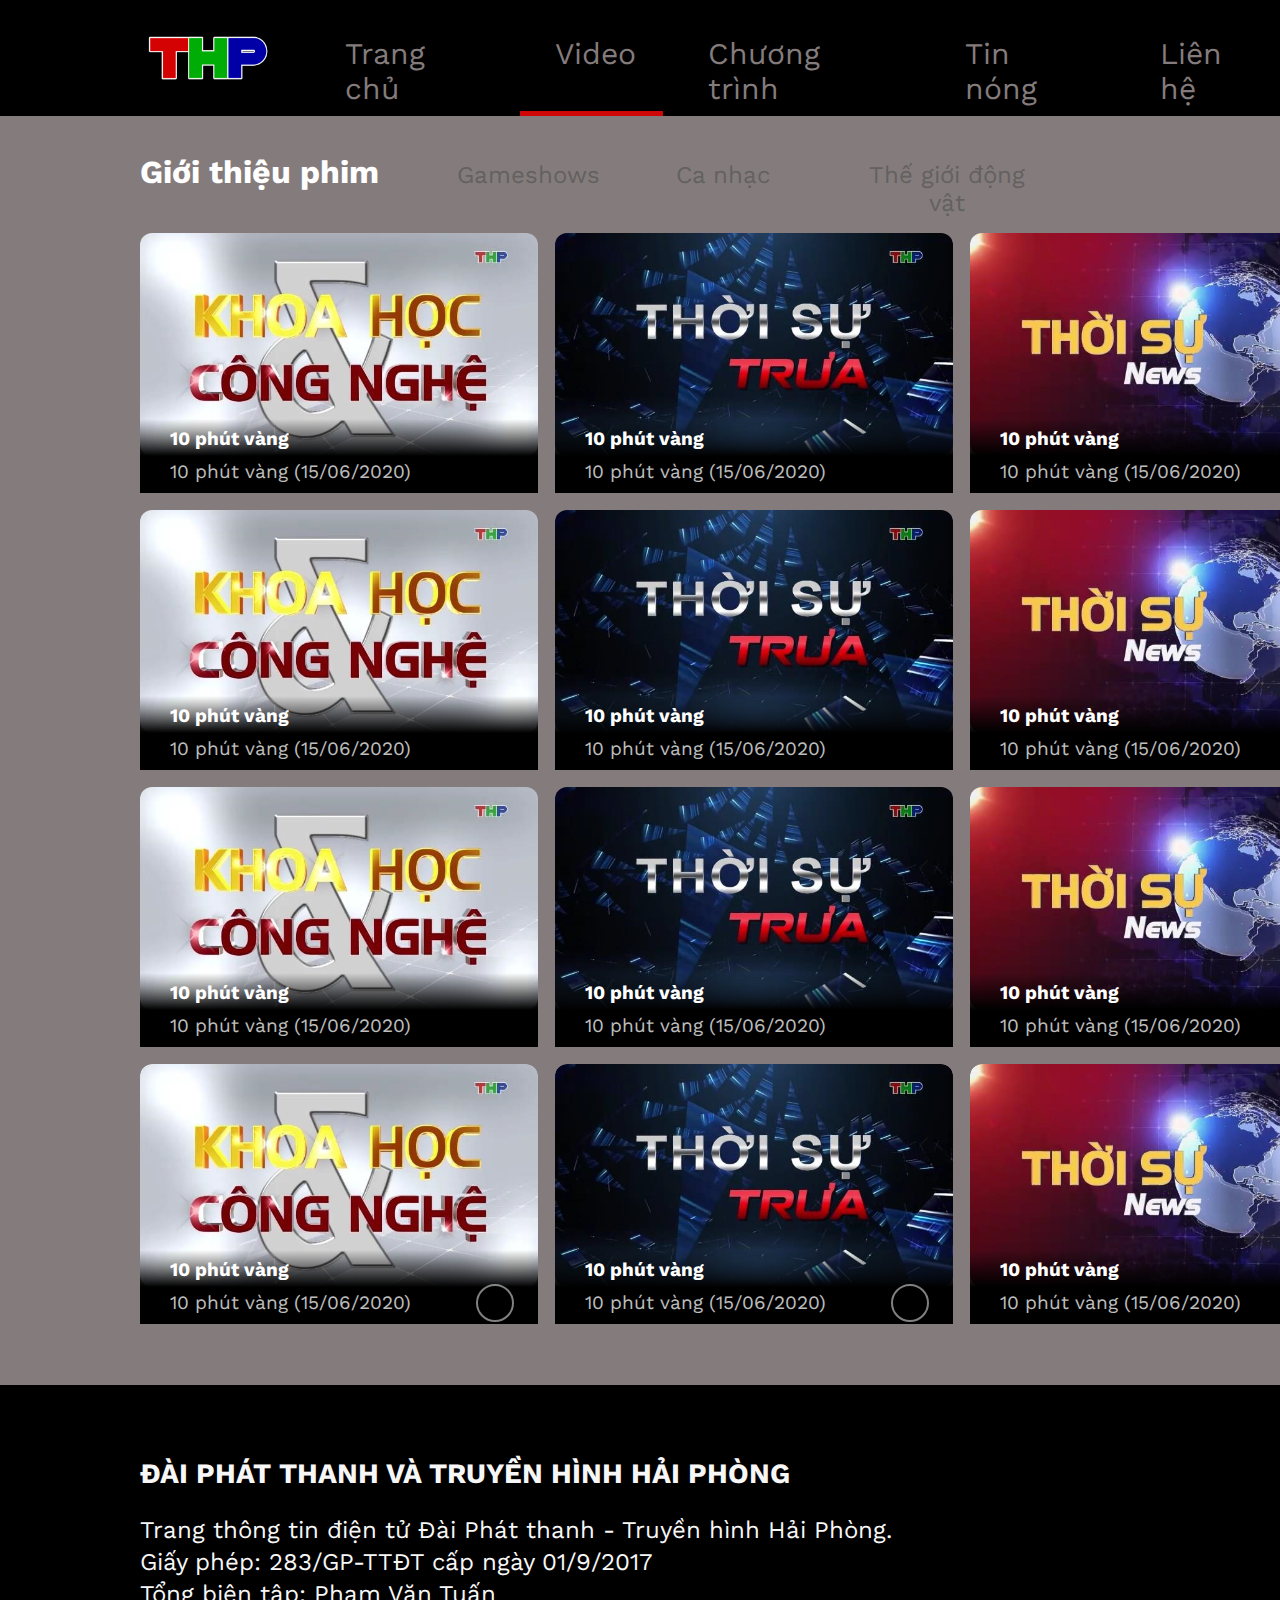
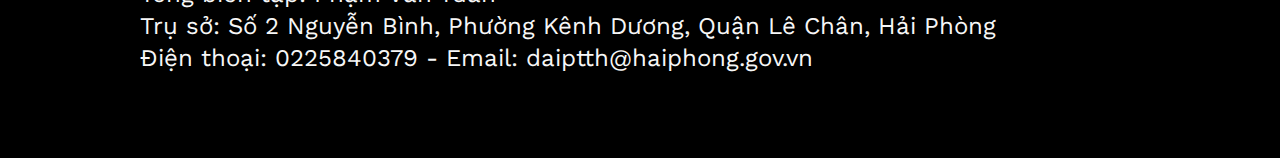
<file: Project-THP/pages/video.html>
<!DOCTYPE html>
<html lang="en">
<head>
    <meta charset="UTF-8">
    <meta name="viewport" content="width=device-width, initial-scale=1.0">
    <title>Video Tab</title>
    <link rel="stylesheet" href="../css/video.css">
    <link href="https://fonts.googleapis.com/css2?family=Work+Sans:wght@300&display=swap" rel="stylesheet">
    <link rel="stylesheet" href="https://use.fontawesome.com/releases/v5.1.1/css/all.css" integrity="sha384-O8whS3fhG2OnA5Kas0Y9l3cfpmYjapjI0E4theH4iuMD+pLhbf6JI0jIMfYcK3yZ" crossorigin="anonymous">
    
</head>
<body>
    <div class="top">
        <div class="top-logo"> <img src="../images/logo.png" alt="logo"></div>
        <div class="trangchu"><a href="trangchu.html" class="top-content tc">Trang chủ</a></div>
        <div class="video"><a href="video.html" class="top-content vi">Video</a></div>
        <div class="chuongtrinh"><a href="chuongtrinh.html" class="top-content ct">Chương trình</a></div>
        <div class="top-content tinnong">Tin nóng</div>
        <div class="top-content lienhe">Liên hệ</div>
        <div class="search">
            <h5>Tìm kiếm</h5>
            <img src="../images/search.png" alt="">
        </div>
        <div class="account"><img src="../images/account.png" alt=""></div>
     </div>
     <div class="center">
         <div class="center-header">
             <div class="gtp">Giới thiệu phim</div>
             <div class="gs">Gameshows</div>
             <div class="music">Ca nhạc</div>
             <div class="tgdv">Thế giới động vật</div>
             </div>
       
         <div class="center-content">
             <div class="khoi p1">
                 <div class="khoi-tren">
                    
                 </div>
                 <div class="khoi-duoi">
                    <h4>10 phút vàng</h4>
                     <h5>10 phút vàng (15/06/2020)</h5>
                 </div>
             </div>
             <div class="khoi p2">
                <div class="khoi-tren">
                   
                </div>
                <div class="khoi-duoi">
                   <h4>10 phút vàng</h4>
                    <h5>10 phút vàng (15/06/2020)</h5>
                </div>
            </div>
            <div class="khoi p3">
                <div class="khoi-tren">
                   
                </div>
                <div class="khoi-duoi">
                   <h4>10 phút vàng</h4>
                    <h5>10 phút vàng (15/06/2020)</h5>
                </div>
            </div>
            <div class="khoi p4">
                <div class="khoi-tren">
                   
                </div>
                <div class="khoi-duoi">
                   <h4>10 phút vàng</h4>
                    <h5>10 phút vàng (15/06/2020)</h5>
                </div>
            </div>
            <div class="khoi p5">
                <div class="khoi-tren">
                   
                </div>
                <div class="khoi-duoi">
                   <h4>10 phút vàng</h4>
                    <h5>10 phút vàng (15/06/2020)</h5>
                </div>
            </div>
            <div class="khoi p6">
                <div class="khoi-tren">
                   
                </div>
                <div class="khoi-duoi">
                   <h4>10 phút vàng</h4>
                    <h5>10 phút vàng (15/06/2020)</h5>
                </div>
            </div>
            <div class="khoi p7">
                <div class="khoi-tren">
                   
                </div>
                <div class="khoi-duoi">
                   <h4>10 phút vàng</h4>
                    <h5>10 phút vàng (15/06/2020)</h5>
                </div>
            </div>
            <div class="khoi p8">
                <div class="khoi-tren">
                   
                </div>
                <div class="khoi-duoi">
                   <h4>10 phút vàng</h4>
                    <h5>10 phút vàng (15/06/2020)</h5>
                </div>
            </div>
            <div class="khoi p9">
                <div class="khoi-tren">
                   
                </div>
                <div class="khoi-duoi">
                   <h4>10 phút vàng</h4>
                    <h5>10 phút vàng (15/06/2020)</h5>
                </div>
            </div>
            <div class="khoi p10">
                <div class="khoi-tren">
                   
                </div>
                <div class="khoi-duoi">
                   <h4>10 phút vàng</h4>
                    <h5>10 phút vàng (15/06/2020)</h5>
                </div>
            </div>
            <div class="khoi p11">
                <div class="khoi-tren">
                   
                </div>
                <div class="khoi-duoi">
                   <h4>10 phút vàng</h4>
                    <h5>10 phút vàng (15/06/2020)</h5>
                </div>
            </div>
            <div class="khoi p12">
                <div class="khoi-tren">
                   
                </div>
                <div class="khoi-duoi">
                   <h4>10 phút vàng</h4>
                    <h5>10 phút vàng (15/06/2020)</h5>
                </div>
            </div>
            <div class="khoi p13">
                <div class="khoi-tren">
                   
                </div>
                <div class="khoi-duoi">
                   <h4>10 phút vàng</h4>
                    <h5>10 phút vàng (15/06/2020)</h5>
                    <div class="next-right">
                        <i style="width: 20px;height: 20px;color: white;font-size: 46px;margin: -6px 10px;" class="fas fa-caret-right"></i>
                    </div>
                </div>
            </div>
            <div class="khoi p14">
                <div class="khoi-tren">
                   
                </div>
                <div class="khoi-duoi">
                   <h4>10 phút vàng</h4>
                    <h5>10 phút vàng (15/06/2020)</h5>
                    <div class="next-right">
                        <i style="width: 20px;height: 20px;color: white;font-size: 46px;margin: -6px 10px;" class="fas fa-caret-right"></i>
                    </div>
                </div>
            </div>
            <div class="khoi p15 ">
                <div class="khoi-tren">
                   
                </div>
                <div class="khoi-duoi">
                   <h4>10 phút vàng</h4>
                    <h5>10 phút vàng (15/06/2020)</h5>
                    <div class="next-right">
                        <i style="width: 20px;height: 20px;color: white;font-size: 46px;margin: -6px 10px;" class="fas fa-caret-right"></i>
                    </div>
                </div>
            </div>
            <div class="khoi p16">
                <div class="khoi-tren">
                   
                </div>
                <div class="khoi-duoi">
                   <h4>10 phút vàng</h4>
                    <h5>10 phút vàng (15/06/2020)</h5>
                    <div class="next-right">
                        <i style="width: 20px;height: 20px;color: white;font-size: 46px;margin: -6px 10px;" class="fas fa-caret-right"></i>
                    </div>
                </div>
            </div>
         </div>
     </div>
     <div class="bottom">
         <div class="bottom-info">
             <h5>ĐÀI PHÁT THANH VÀ TRUYỀN HÌNH HẢI PHÒNG </h5>
            <div class="bottom-duoi">
            <p>Trang thông tin điện tử Đài Phát thanh - Truyền hình Hải Phòng.   </p>
            <p> Giấy phép: 283/GP-TTĐT cấp ngày 01/9/2017 </p>
            <p>Tổng biên tập: Phạm Văn Tuấn</p>  
            <p>Trụ sở: Số 2 Nguyễn Bình, Phường Kênh Dương, Quận Lê Chân, Hải Phòng</p>  
            <p>Điện thoại: 0225840379 - Email: daiptth@haiphong.gov.vn</p> </div>
          
         </div>
     </div>
</body>
</html>
</file>
<file: digital/css/index.css>
*{
    margin:0;padding:0;
}




body{
    font-family: 'Roboto', sans-serif;
    font-size: 16px;
    font-weight: 500;
}

.lienhe{
    position: fixed;
    width: 100%;
    height: 4.45%;
    background-color: #ece7e7;
    float: left;
    font-weight: 550;
    z-index: 10;
}

    .lienhe .hotline {
        float: left;
        margin-left: 8.5%;
        padding: 0.5% 0;
        font-size: 13px;
    }
        .lienhe .hotline span {
                color: red;
            }
           

    .lienhe .email {
        float: left;
        padding: 0.5% 0;
        margin-left: 2.5%;
        font-size: 13px;
    }
        .lienhe .email span {
                color: #696dde;
            }
            .lienhe .email span:hover{
                cursor: pointer;
                text-decoration: underline;
            }

    .lienhe .registration {
        float: right;
        padding: 0px 13px;
        margin: 0.35% 13px;
        border: 2px solid #fe8200 !important;
        background-color: #fe8200 !important;
        border-radius: 18px;
        color: white;
        font-size: 13px;
    }
    .lienhe .registration:hover{
        text-decoration: underline;
    }

    .lienhe .login {
        float: right;
        padding: 0.35% 0;
        margin-right: 9%;
        margin-top: 3px;
        font-size: 13px;
    }
    .lienhe .login:hover{
        text-decoration: underline;
        cursor: pointer;
    }
    .lienhe a {
        text-decoration: none;
    }

.menu-top {
    width: 83%;
    height: 46.86px;
    margin: 33px 0 0 130px;
    float: left;
}
    .menu-top .icon {
        font-size: 20px;
        float: left;
        padding: 0.75% 0.75%;
        color: #0765af;
    }


    .menu-top .gt {
        float: left;
        padding: 1% 1%;
        color: #0765af;
        font-size: 17px;
        text-transform: uppercase;
    }

    .menu-top .dttg {
        padding: 15px 10px;
        float: left;
        padding: 1% 1%;
        color: #0765af;
        font-size: 17px;
        text-transform: uppercase;
    }
    .menu-top  .qltg {
        float: left;
        padding: 1% 1%;
        color: #0765af;
        font-size: 17px;
        text-transform: uppercase;
    }
    .menu-top .dkmp {
        float: left;
        padding: 1% 1%;
        color: #0765af;
        font-size: 17px;
        text-transform: uppercase;
    }
    .menu-top .dbcds {
        float: left;
        padding: 1% 1%;
        color: #0765af;
        font-size: 17px;
        text-transform: uppercase;
    }
    .menu-top a{
            text-decoration: none;
    }
    .menu-top a:hover{
        margin-top: 2px;
        background-color: #0e70af;
        color: white;
    }

.slide-anh {
    float: left;
    width: 100%;
    height: 401.82px;
    left: 9%;
    background-color: #0e70af;
}
  
    .slide-anh img {
        width: 82%;
        margin-left: 9%;
        height: 100%;
        display: block;
    }
    .slide-anh img:hover{
        cursor: pointer;
    }
    .slide-anh i:hover{
        cursor: pointer;
        color: white;
    }
.gtvct {
    float: left;
    width: 100%;
    height: 594.85px;
    background-color: #f5f2f2;
    position: relative;
}


    .gtvct ul {
        float: left;
        position: relative;
        margin-left: 9%;
        width: 348.75px;
        height: 90.5%;
        list-style: none;
    }

    .gtvct .gtvct-title {
       
        width: 348.75px;
            
        height: 44.33px;
            
        margin-top: 10px;
            
        margin-left: 137px;
        }
        .gtvct h1 {
            text-transform: uppercase;
            font-size: 20px;
            color: #0264af;
            border-left: 7px solid #fe8200;
            padding: 5px 10px;
            display: block;
            width: 100%;
        }
    
    

        .gtvct ul li {
            background: #e6dada;
            width: 97.15%;
            line-height: 62px;
            height: 62px;
            font-size: 13px;
            border-radius: 5px;
            margin-top: 10px;
            padding-left: 10px;
            font-weight: bold;
            cursor: pointer;
        }
        .gtvct ul a {
            text-decoration: none;
            color: black;
        }
    
    .gtvct ul li:hover{
        color: #9898bd;    
    }
          
    .gtvct ul li.active{
        background-color: #26268e;
        color: white;
        text-transform: uppercase;
        font-size: 14px;
    }
            
    .gtvct .gtvct-content {
            width: 59%;
            height: 93.75%;
            background-color: white;
            position: absolute;
            top: 0px;
            left: 486px;
        }

        .gtvct-content >div{
            display: none;
        }
        .gtvct-content>div.active{
            display: block;
        }
                .gtvct-content h3 {
                    padding-top: 4px;
                    margin: 2% 4%;
                    font-size: 22px;
                    color: #0264af;
                }
                .gtvct-content p {
                    margin: 2% 4%;
                    font-size: 17px;
                    width: 91%;
                    line-height: 23px;
                }
        .gtvct .gtvct-content .cdadscab p{
            font-size: 13px;
        }
.slide-news {
    position: relative;
    float: left;
    width: 100%;
    height: 329.5px;
    background-color: #f5f2f2;
}
    .slide-news .prev {
        margin-left: 9%;
        width: 50px;
        height: 259px;
        float: left;
    }
    .slide-news .prev:hover{
        cursor: pointer;
    }
            
    .slide-news  .news3,.news4 {
        float: left;
        width: 246.5px;
        height: 254px;
        margin-left: 24px;
    }

    .slide-news .news {
        position: absolute;
        width: 75.55%;
        height: 301px;
        top: 0;
        left: 186px;
        display: none;
        z-index:1;
    }
    .slide-news .news.hien{
        display: block;
    }
        .news3 a {
            text-decoration: none;
            color: black;
            line-height: 25px;
            font-weight: bold;
            font-size: 13px;
        }
        .news3 a:hover{
            text-decoration: underline;
        }
        
        .news3 a img {
            width: 100%;
            height: 200px;
        }
        .news3 a img:hover{
            cursor: pointer;
        }


        .news4 a {
            text-decoration: none;
            color: black;
            line-height: 25px;
            font-weight: bold;
            font-size: 13px;
        }
        .news4 a:hover{
            text-decoration: underline;
        }
        
        .news4 a img {
            width: 100%;
            height: 200px;
        }
        .news4 a img:hover{
            cursor: pointer;
        }
             
    
    
    .slide-news .next {
        margin-right: 9%;
        width: 50px;
        height: 259px;
        float: right;
    }
    .slide-news .next:hover{
        cursor: pointer;
    }

    
    
    


.banner1 {
    float: left;
    margin-left: 9%;
    width: 82%;
    height: 246.13px;
} 
    .banner1 .dvth {
        width: 50%;
        height: 186.13px;
        float: left;
    }
        .banner1 .dvth h4 {
            margin: 45px 0 0 0;
            color: #3030c2;
            text-transform: uppercase;
        }
    .banner1 .dvth .dvth-logo {
        margin-top: 15px;
    }

       .banner1 .dvth .dvth-logo .logo img {
            width: 112px;
            height: 84px;
            padding-top: 10%;
        }

    .banner1 .dvth .dvth-logo .logo {
        width: 114.57px;
        height: 106.57px;
        border: 1px solid #ccc;
        float: left;
    }
    .banner .dvbt {
        float: left;
        width: 50%;
    }

   
    .banner1 .dvbt {
        width: 50%;
        height: 186.13px;
        float: left;
    }
        .banner1 .dvbt h4 {
            margin: 45px 0 0 0;
            color: #3030c2;
            text-transform: uppercase;
        }
    .banner1 .dvbt .dvth-logo {
        margin-top: 15px;
    }

        .banner1 .dvbt .dvth-logo .logo img {
            width: 112px;
            height: 84px;
            padding-top: 10%;
            margin-left: 1px;
        }

    .banner1 .dvbt .dvth-logo .logo {
        width: 114.57px;
        height: 106.57px;
        border: 1px solid #ccc;
        float: left;
    }
.bttt {
    width: 50%;
    height: 186.13px;
    float: left;
    margin-left: 9%;
}
    .bttt h4 {
        color: #3030c2;
        text-transform: uppercase;
    }
.bttt .bttt-logo {
    margin-top: 15px;
}

    .bttt .bttt-logo .logo img {
        width: 112px;
        height: 84px;
        padding-top: 10%;
        margin-left: 1px;
    }

.bttt .bttt-logo .logo {
    width: 114.57px;
    height: 106.57px;
    border: 1px solid #ccc;
    float: left;
}


.bottom {
    float: left;
    width: 100%;
    height: 199.75px;
    background-color: #f5f2f2;
}

    .bottom .logo {
        float: left;
        height: 95.53px;
        width: 161.88px;
        margin-left: 9%;
        margin-top: 15px;
        background-color: white;
    }
        .bottom .logo img {
            height: 92%;
            width: 147.88px;
            padding: 3px 10px;
        }
    .bottom .info {
        float: left;
        width: 46%;
        margin-top: 33px;
        font-size: 13px;
        font-weight: bold;
        line-height: 20px;
        margin-left: 20px;
    }


        .bottom .info p {
            color: #6d6dd2;
        }
        .bottom .three-icon {
            width: 128px;
            height: 43px;
            float: right;
            margin-right: 9%; 
            margin-top: 15px;
        }
        .three-icon a i {
            width: 31%;
            height: 100%;
            margin: 0;
            font-size: 44px;
        }
        
       
        .modal {
            display: none;
            position: fixed;
            top: 0;
            bottom:0;
            left: 0;
            right: 0;
            background: #000000c7;
            opacity: 0.95;
            z-index:10;
        }
        .dang-nhap,.dang-ky {
            display: none;
            position: fixed;
            width: 900px;
            height: 265.89px;
            background-color: white;
            margin-left: 20%;
            margin-top: 5%;
            color: white;
            border: 1px;
            border-radius: 12px;
            background-color:#2f6386;
        }

        .top h1 {
            font-size: 20px;
            position: absolute;
            top: 9px;
            left: 16px;
            font-weight: bold;
        }
 
  
        .top {
            width: 100%;
            height: 43px;
            border-bottom: 1px solid;
            background-color: blue;
        }
        
        .exit {
            float: right;
            margin-right: 15px;
            margin-top: 10px;
        }
        .exit:hover{
            cursor: pointer;
            font-size: 30px;
            margin-top: 5px;
        }
      

        .tab1 {
            width: 120px;
            height: 35px;
            margin-top: -1px;
            padding: 10px 10px;
            border: 1px solid #ffeb00;
            float: left;
            background-color: #8a1818;
            border-radius: 20px;
        }

        .tab1 h4 {
            margin: 8px;
            text-align: center;
        }
        .tab2 {
            float: left;
            width: 753px;
            height: 54px;
            border: 1px solid #ffeb00;
            border-radius: 20px;
            margin-top: 0.15px;
            margin-left: 3px;
            background-color: #bb5858;
        }
        .tab2:hover{
          background-color:   #ffeb00;
          color: blue;
          cursor: pointer;
          font-size: 30px;
        }
        .tab2 .node {
            width: 180px;
            height: 100%;
            margin: auto;
        }
       
        .node h4 {
            line-height: 55px;
            text-align: center;
        }
      
        .mst {
            width: 100%;
            height: 35px;
            margin-top: 76px;
        }     
        .mst h5 {
            margin-left: 112px;
            float: left;
            margin-top: 8px;
            font-size: 15px;
        }
          
        .mst input#email1 {
            width: 64%;
            height: 30px;
            margin-left: 27px;
            border-radius: 12px;
            border: 1px solid;
            text-align: center;
            font-size: 15px;
        }

        input#email1:hover {
            color: red; 
            background-color: #ffeb00d9;
        }
        input#inputPassword1:hover{
            color: red; 
            background-color: #ffeb00d9;
        }
        
               
        .mk {
            float: left;
            width: 100%;
            height: 35px;
            margin-top: 11px;
        }
        .mk h5 {
            margin-left: 117px;
            float: left;
            margin-top: 0px;
            font-size: 15px;
        }
              
        .mk input#inputPassword1 {
            width: 64%;
            height: 30px;
            margin-left: 35px;
            border-radius: 12px;
            border: 1px solid;
            text-align: center;
            font-size: 15px;
            float: left;
        }
        .login-remember {
            width: 100%;
            height: 50px;
            margin-top: 63px;
        }
        .login-node:hover{
            cursor: pointer;
           color: #ffeb00;
           font-size: 20px;
        }

                
        .login-remember .login-node {
            width: 118px;
            height: 27px;
            text-align: center;
            margin-left: 388px;
            border: 1px solid #ffeb00;
            line-height: 27px;
            background-color: #3e3e62;
            border-radius: 10px;
            float: left;
            font-weight: bold;
        }

        .dang-ky .login-node {
            margin-left: 450px;
        }
        .login-remember .quenmk {
            width: 170px;
            height: 27px;
            margin-left: 519px;
            text-align: center;
            line-height: 27px;
            font-weight: bold;
            border: 1px solid #ffeb00;
            border-radius: 17px;
        }
        .login-remember .quenmk:hover{
            cursor: pointer;
            color: #ffeb00;
            font-size: 20px;
        }
</file>
<file: Project-THP/css/chuongtrinh.css>
*{margin: 0;padding: 0;}



.top {
    width: 1920px;
    height: 115.91px;
    background-color: black;
    color: white;
}

.top-logo img {
        padding-top: 34px;
        padding-left: 140px;
        width: 137px;
        height: 48px;
    }

.top-content{
    font-size: 30px;
    line-height: 35px;
    text-align: left;
    color: #847C7C;
    font-family: 'Work Sans', sans-serif;
}
.trangchu {
    width: 143px;
    height: 110.9px;
    position: absolute;
    left: 343px;
    top: 0;

}


    .top-content.tc{
        width: 143px;
        height: 40px;
        position: absolute;
        top: 36px;
        left: 2px;
        text-decoration: none;
    }

    .trangchu:hover{
        cursor: pointer;
        border-bottom: 5px solid #D00505;
    }
    .video {
        width: 143px;
        height: 110.9px;
        position: absolute;
        left: 520px;
        top: 0;
    }
  
    
    .top-content.vi {
        width: 82px;
        height: 35px;
        position: absolute;
        top: 36px;
        left: 35px;
        text-decoration: none;
    } 
    .video:hover{
        border-bottom: 5px solid #D00505;
        cursor: pointer;
    }
    .chuongtrinh {
        border-bottom: 5px solid #D00505;
        width: 189px;
        height: 110.9px;
        position: absolute;
        left: 705px;
        top: 0;
    }

    .top-content.ct {
        width: 189px;
        height: 40px;
        position: absolute;
        top: 36px;
        left: 3px;
        text-decoration: none;
    }
    .chuongtrinh:hover{
        cursor: pointer;
        border-bottom: 5px solid #D00505;
    }

    .top-content.tinnong {
        width: 126px;
        height: 35px;
        position: absolute;
        top: 36px;
        left: 965px;
    }
    
    .top-content.lienhe {
        width: 106px;
        height: 40px;
        position: absolute;
        top: 36px;
        left: 1160px;
    }
   
.search {
        width: 333px;
        height: 48px;
        position: absolute;
        left: 1382.47px;
        top: 34px;
        border: 1px solid#444444;
        border-radius: 32px;
        background-color: #444444;
}
    
    .search h5 {
        width: 107px;
        height: 32px;
        color: #847C7C;
        font-size: 24px;
        line-height: 28px;
        font-family: 'Work Sans',sans-serif;
        position: absolute;
        top: 10px;
        left: 22.53px;
    }
    
    
    .search img {
        width: 33.47px;
        height: 33.47px;
        position: absolute;
        right: 1px;
        top: 7px;
    }
.account {
        width: 49px;
        height: 49px;
        position: absolute;
        top: 34px;
        left: 1731px;
}
.center {
    width: 1920px;
    height: 1327px;
    background-color: #444444;
    position: relative;
}
.center img {
    position: absolute;
    top: 45.09px;
    left: 416px;
}

.person img {
    width: 64px;
    height: 64px;
    margin-left: -403px;
    margin-top: -31px;
}

.time img {
    width: 16px;
    height: 15px;
    margin-top: -43px;
    margin-left: -414px;
    left: -16px;
}

.gtp {
    width: 318px;
    height: 46px;
    position: absolute;
    top: 691px;
    left: 416px;
    text-align: left;
    font: Bold 24px/28px Work Sans;
    color: white;
}
.center .time {
    width: 100%;
    height: 21px;
    position: absolute;
    top: 731px;
    left: 416px;
}
.time span {
    margin-left: 23px;
    color: #FFFFFF;
    font: 16px/19px Work Sans;
}

.comment {
    width: 159px;
    height: 36px;
    position: absolute;
    top: 779px;
    left: 416px;
    background: #D00505;
    border-radius: 18px;
    text-align: left;
    font: Bold 14px/35px Work Sans;
    letter-spacing: 0px;
    color: #FFFFFF;
    text-transform: uppercase;
    opacity: 1;
    text-align: center;
}
.comment-content {
    background-color: #847C7C;
    width: 812px;
    height: 365px;
    position: absolute;
    top: 828px;
    left: 416px;
    border-radius: 12px;
}
.person {
    width: 709px;
    height: 107px;
    top: 17px;
    left: 14px;
    /* background: blue; */
    position: relative;
}
.person .name {
    width: 170px;
    height: 32px;
    margin-left: 90px;
    padding-top: 25px;
    color: white;
    text-align: left;
    font: Bold 24px/20px Work Sans;
}
.person .cmt {
    width: 619px;
    height: 50px;
    position: absolute;
    right: 0;
    bottom: 0;
    font: 16px/36px Work Sans;
    color: white;
}
.your-cmt {
    width: 758px;
    height: 59px;
    position: absolute;
    left: 27px;
    bottom: 43px;
    background-color: #000000;
    border-radius: 30px;
    color: white;
}
.your-cmt img {
    width: 24px;
    height: 24px;
    margin-top: -32px;
    margin-left: -385px;
    text-align: left;
    font: 12px/16px Work Sans;
}

.your-cmt h6 {
    width: 104px;
    height: 16px;
    position: absolute;
    top: 20px;
    left: 61px;
}
.bottom {
    width: 1920px;
    height: 373px;
    background: #000000;
    color: #F7F7F7;
    position: relative;
}

.bottom-info {
    width: 950px;
    height: 260px;
    position: absolute;
    left: 140px;
    top: 65px;
}
.bottom-info h5 {
    position: absolute;
    top: 10px;
    left: 0px;
    width: 100%;
    height: 37px;
    text-align: left;
    font: Bold 28px/28px Work Sans;
}

.bottom-info p {
    width: 100%;
    height: 32px;
    width: 100%;
    height: 32px;
    text-align: left;
    font: 24px/28px Work Sans;
}

.bottom-duoi {
    margin-top: 66px;
}
</file>
<file: Project-THP/css/video.css>
*{margin: 0;padding: 0;}



.top {
    width: 1920px;
    height: 115.91px;
    background-color: black;
    color: white;
}

.top-logo img {
        padding-top: 34px;
        padding-left: 140px;
        width: 137px;
        height: 48px;
    }

.top-content{
    font-size: 30px;
    line-height: 35px;
    text-align: left;
    color: #847C7C;
    font-family: 'Work Sans', sans-serif;
}
.trangchu {
    width: 143px;
    height: 110.9px;
    position: absolute;
    left: 343px;
    top: 0;

}


    .top-content.tc{
        width: 143px;
        height: 40px;
        position: absolute;
        top: 36px;
        left: 2px;
        text-decoration: none;
    }

    .trangchu:hover{
        cursor: pointer;
        border-bottom: 5px solid #D00505;
    }
    .video {
        border-bottom: 5px solid #D00505;
        width: 143px;
        height: 110.9px;
        position: absolute;
        left: 520px;
        top: 0;
    }
  
    
    .top-content.vi {
        width: 82px;
        height: 35px;
        position: absolute;
        top: 36px;
        left: 35px;
        text-decoration: none;
    } 
    .video:hover{
      
        cursor: pointer;
    }
    .chuongtrinh {
        width: 189px;
        height: 110.9px;
        position: absolute;
        left: 705px;
        top: 0;
    }

    .top-content.ct {
        width: 189px;
        height: 40px;
        position: absolute;
        top: 36px;
        left: 3px;
        text-decoration: none;
    }
    .chuongtrinh:hover{
        cursor: pointer;
        border-bottom: 5px solid #D00505;
    }

    .top-content.tinnong {
        width: 126px;
        height: 35px;
        position: absolute;
        top: 36px;
        left: 965px;
    }
    
    .top-content.lienhe {
        width: 106px;
        height: 40px;
        position: absolute;
        top: 36px;
        left: 1160px;
    }
   
.search {
        width: 333px;
        height: 48px;
        position: absolute;
        left: 1382.47px;
        top: 34px;
        border: 1px solid#444444;
        border-radius: 32px;
        background-color: #444444;
}
    
    .search h5 {
        width: 107px;
        height: 32px;
        color: #847C7C;
        font-size: 24px;
        line-height: 28px;
        font-family: 'Work Sans',sans-serif;
        position: absolute;
        top: 10px;
        left: 22.53px;
    }
    
    
    .search img {
        width: 33.47px;
        height: 33.47px;
        position: absolute;
        right: 1px;
        top: 7px;
    }
.account {
        width: 49px;
        height: 49px;
        position: absolute;
        top: 34px;
        left: 1731px;
}



.center {
    width: 1920px;
    height: 1269px;
    background-color: #847C7C;
}
.center-header {
    width: 1920px;
    height: 43px;
    position: relative;
    padding-top: 37px;
}
.gtp {
    width: 240px;
    height: 43px;
    position: absolute;
    left: 140px;
    color: white;
    font: Bold 32px/38px Work Sans;
}

.gs {
    width: 142px;
    height: 28px;
    position: absolute;
    left: 457px;
    top: 45px;
    font:  24px/28px Work Sans;
    text-align: center;
    color: #636161;
}

.music {
    width: 94px;
    height: 32px;
    position: absolute;
    left: 676px;
    top: 45px;
    font: 24px/28px Work Sans;
    text-align: center;
    color: #636161;
}

.tgdv {
    position: absolute;
    top: 45px;
    left: 848px;
    width: 198px;
    height: 32px;
    font: 24px/28px Work Sans;
    text-align: center;
    color: #636161;
}
.center-content {
    width: 1660px;
    height: 1091px;
    /* background: blue; */
    margin-left: 140px;
    margin-top: 37px;
}
.khoi {
    width: 398px;
    height: 260px;
    position: relative;
    float: left;
    margin-right: 17px;
    margin-bottom: 17px;
}
.khoi-tren {width: 398px;height: 233px;border-radius: 12px;}
.p1,.p5,.p9,.p13 .khoi-tren{
    background: transparent url(../images/unnamed.png) no-repeat;
}
.p2,.p6,.p10,.p14 .khoi-tren{
    background: transparent url(../images/thoisutrua.png) no-repeat;
}
.p3,.p7,.p11,.p15 .khoi-tren{
    background: transparent url(../images/news.png) no-repeat;
}
.p4,.p8,.p12,.p16 .khoi-tren{
    
    background: transparent url(../images/thoisusang.png) no-repeat;
}
.khoi-duoi {
    width: 398px;
    height: 74px;
    position: absolute;
    bottom: 0px;
    left: 0;
    background: transparent linear-gradient(180deg, #00000000 0%, #000000 50%, #000000 100%) no-repeat;
}

.khoi-duoi h5 {
    width: 241px;
    height: 23px;
    position: absolute;
    left: 30px;
    bottom: 10px;
    color: white;
    font: 19px/23px Work Sans;
    opacity: 0.74;
}



.khoi-duoi h4 {
    width: 124px;
    height: 23px;
    position: absolute;
    left: 30px;
    bottom: 43px;
    font: Bold 19px/23px Work Sans;
    text-align: left;
    color: white;
}
.khoi-duoi .next-right {
    width: 34px;
    height: 34px;
    position: absolute;
    bottom: 2px;
    left: 336px;
    border: 2px solid #FFF;
    border-radius: 25px;
    opacity: 0.5;
}

.bottom {
    width: 1920px;
    height: 373px;
    background: #000000;
    color: #F7F7F7;
    position: relative;
}

.bottom-info {
    width: 950px;
    height: 260px;
    position: absolute;
    left: 140px;
    top: 65px;
}
.bottom-info h5 {
    position: absolute;
    top: 10px;
    left: 0px;
    width: 100%;
    height: 37px;
    text-align: left;
    font: Bold 28px/28px Work Sans;
}

.bottom-info p {
    width: 100%;
    height: 32px;
    width: 100%;
    height: 32px;
    text-align: left;
    font: 24px/28px Work Sans;
}

.bottom-duoi {
    margin-top: 66px;
}
</file>
